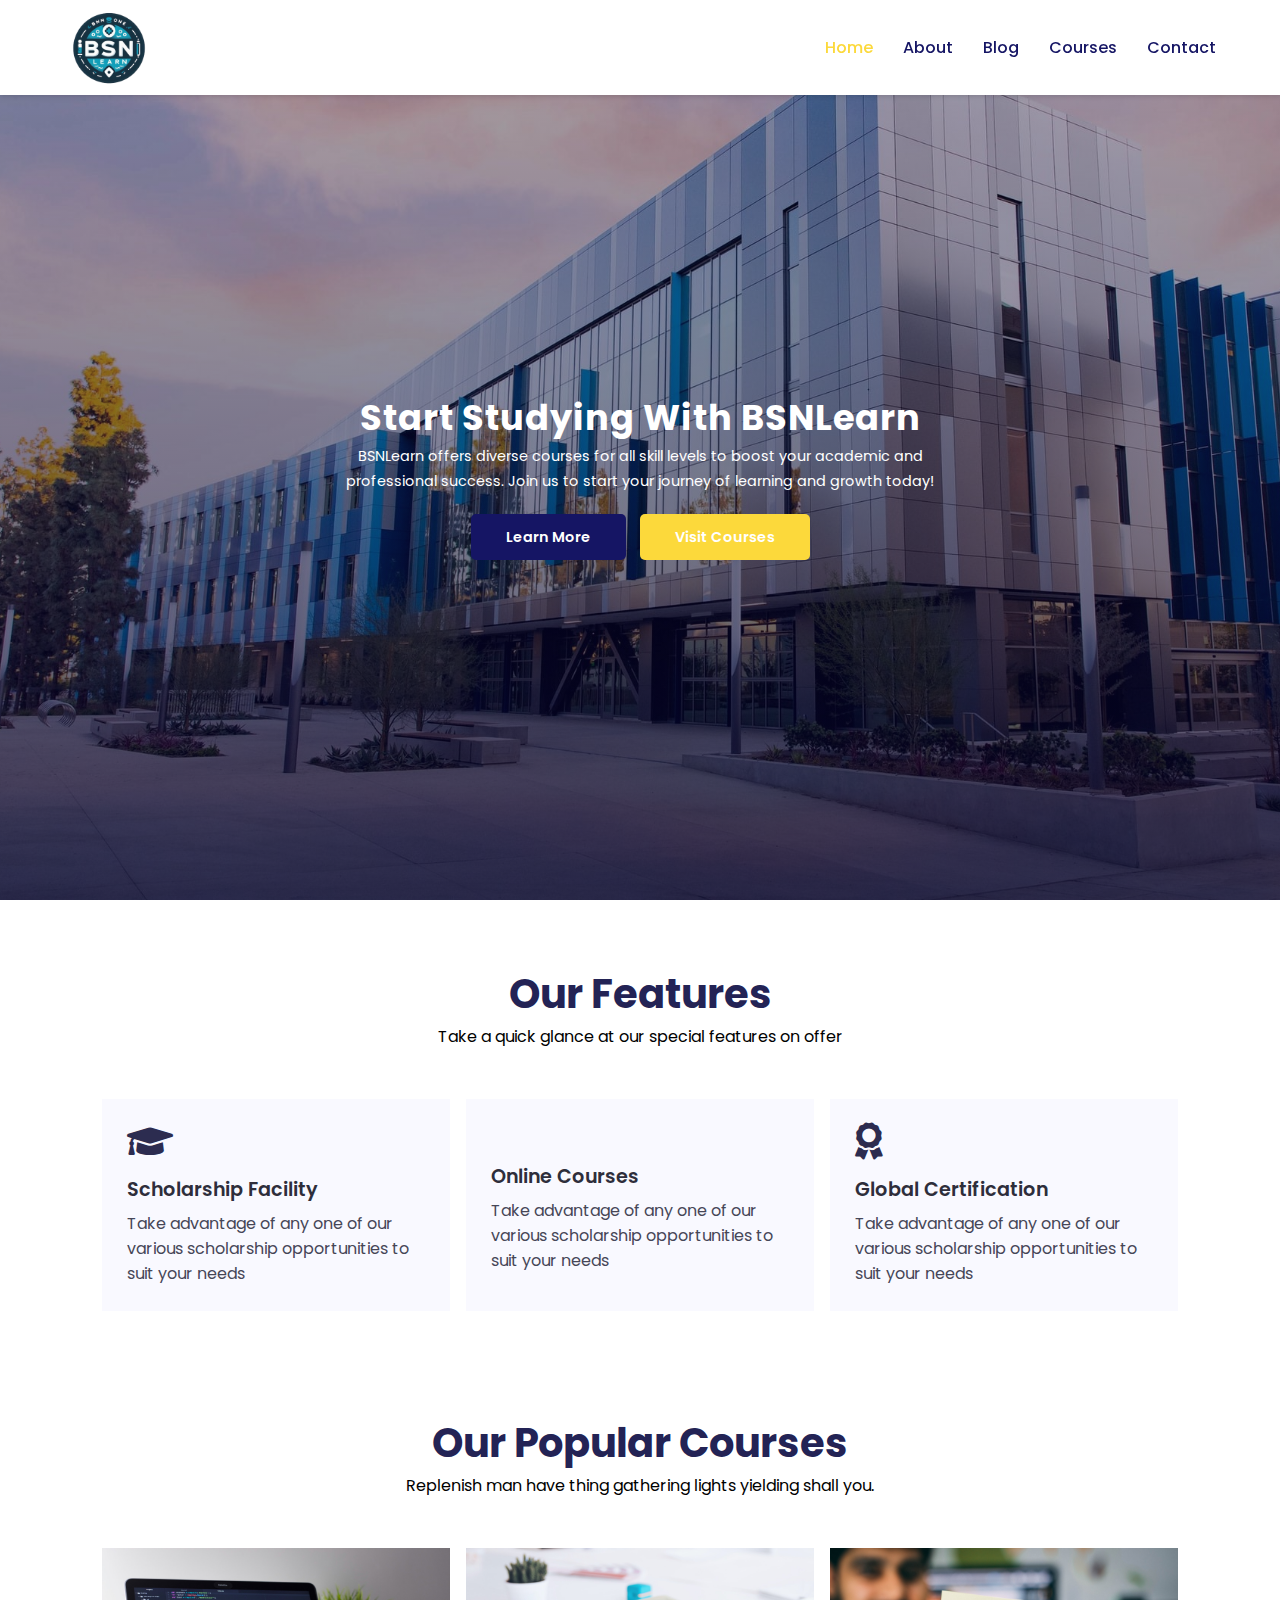
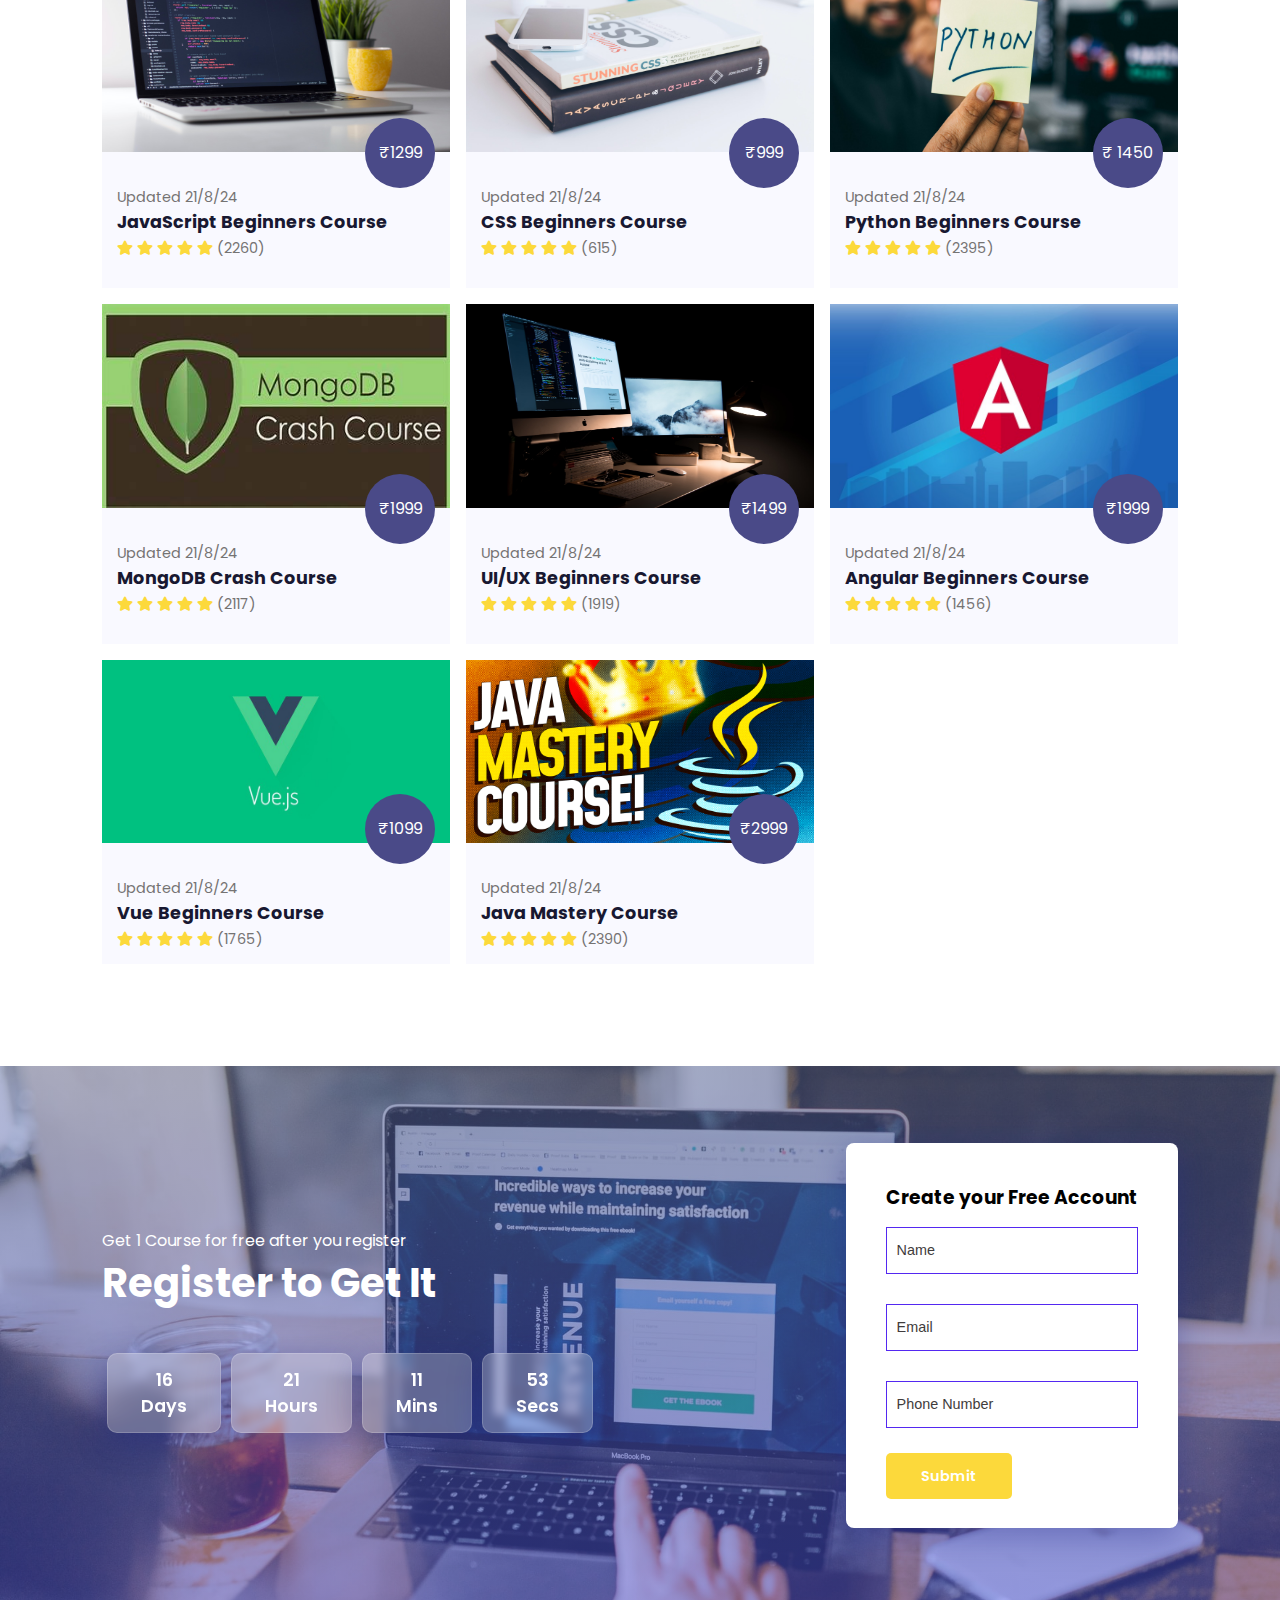
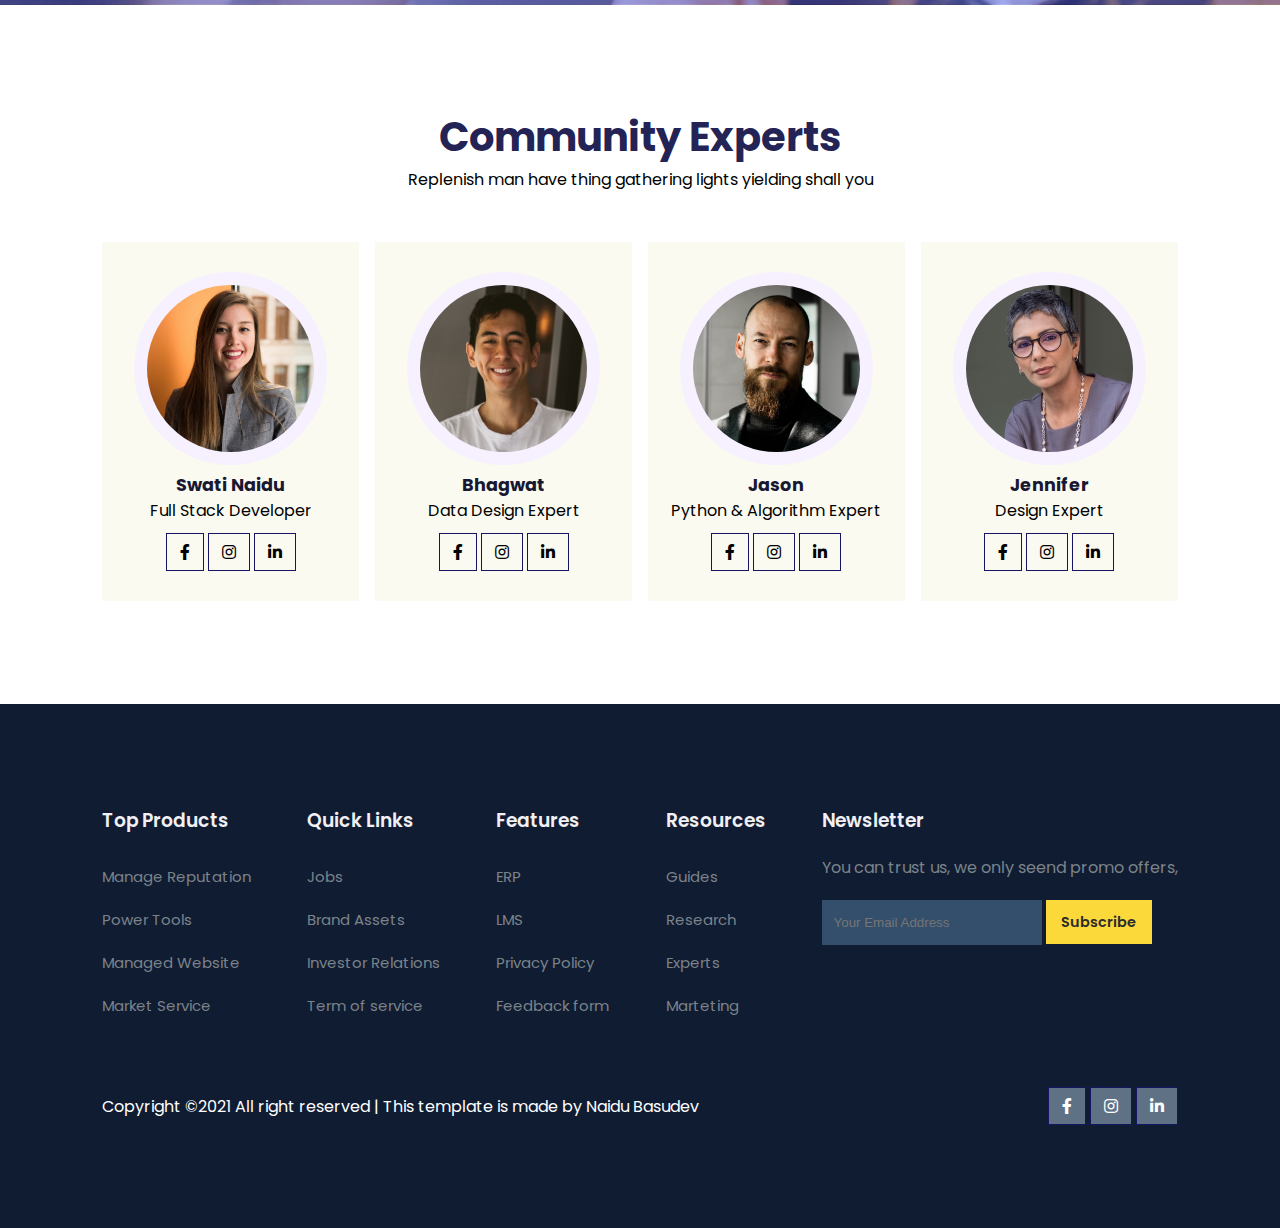
<file: index.html>
<!DOCTYPE html>
<html lang="en">

<head>
    <meta charset="UTF-8">
    <meta http-equiv="X-UA-Compatible" content="IE=edge">
    <meta name="viewport" content="width=device-width, initial-scale=1.0">
    <title>BSNLearn</title>
   <link rel="stylesheet" href="https://pro.fontawesome.com/releases/v5.10.0/css/all.css">
    <link rel="stylesheet" href="style.css">
    <script src="https://code.jquery.com/jquery-3.6.0.min.js"
        integrity="sha256-/xUj+3OJU5yExlq6GSYGSHk7tPXikynS7ogEvDej/m4=" crossorigin="anonymous"></script>
</head>

<body>
    <nav>
        <img src="images/logo.png" alt="">
        <div class="navigation">
            <ul>
                <i class="fas fa-times" id="menu-close"></i>
                <li><a href="#" class="active">Home</a></li>
                <li><a href="about.html">About</a></li>
                <li><a href="blog.html">Blog</a></li>
                <li><a href="course.html">Courses</a></li>
                <li><a href="contact.html">Contact</a></li>
            </ul>
            <img src="images/menu.png" id="menu-btn" alt="">
        </div>
    </nav>

    <section id="home">
        <h2>Start Studying With BSNLearn</h2>
        <p>BSNLearn offers diverse courses for all skill levels to boost your academic and professional success. Join us to start your journey of learning and growth today!
        </p>
        <div class="btn">
            <a class="blue" href="#">Learn More</a>
            <a class="yellow" href="#">Visit Courses</a>
        </div>
    </section>

    <section id="features">
        <h1>Our Features</h1>
        <p>Take a quick glance at our special features on offer</p>
        <div class="fea-base">
            <div class="fea-box">
                <i class="fas fa-graduation-cap"></i>
                <h3>Scholarship Facility</h3>
                <p>Take advantage of any one of our various scholarship opportunities to suit your needs</p>
            </div>
            <div class="fea-box">
                <i class="fas fa-file-certificate"></i>
                <h3>Online Courses</h3>
                <p>Take advantage of any one of our various scholarship opportunities to suit your needs</p>
            </div>
            <div class="fea-box">
                <i class="fas fa-award"></i>
                <h3>Global Certification</h3>
                <p>Take advantage of any one of our various scholarship opportunities to suit your needs</p>
            </div>
        </div>
    </section>

    <section id="course">
        <h1>Our Popular Courses </h1>
        <p>Replenish man have thing gathering lights yielding shall you.</p>
      <div class="course-box">

        <div class="courses">
            <img src="images/c1.jpg" alt="">
            <div class="details">
                <span>Updated 21/8/24</span>
                <h6>JavaScript Beginners Course</h6>
                <div class="star">
                    <i class="fas fa-star"></i>
                    <i class="fas fa-star"></i>
                    <i class="fas fa-star"></i>
                    <i class="fas fa-star"></i>
                    <i class="fas fa-star"></i>
                    <span>(2260)</span>
                </div>
            </div>
            <div class="cost">₹1299</div>
        </div>

        <div class="courses">
            <img src="images/c2.jpg" alt="">
            <div class="details">
                <span>Updated 21/8/24</span>
                <h6>CSS Beginners Course</h6>
                <div class="star">
                    <i class="fas fa-star"></i>
                    <i class="fas fa-star"></i>
                    <i class="fas fa-star"></i>
                    <i class="fas fa-star"></i>
                    <i class="fas fa-star"></i>
                    <span>(615)</span>
                </div>
            </div>
            <div class="cost">₹999</div>
        </div>

        <div class="courses">
            <img src="images/c3.jpg" alt="">
            <div class="details">
                <span>Updated 21/8/24</span>
                <h6>Python Beginners Course</h6>
                <div class="star">
                    <i class="fas fa-star"></i>
                    <i class="fas fa-star"></i>
                    <i class="fas fa-star"></i>
                    <i class="fas fa-star"></i>
                    <i class="fas fa-star"></i>
                    <span>(2395)</span>
                </div>
            </div>
            <div class="cost">₹ 1450</div>
        </div>

        <div class="courses">
            <img src="images/c4.jpeg" alt="">
            <div class="details">
                <span>Updated 21/8/24</span>
                <h6> MongoDB Crash Course</h6>
                <div class="star">
                    <i class="fas fa-star"></i>
                    <i class="fas fa-star"></i>
                    <i class="fas fa-star"></i>
                    <i class="fas fa-star"></i>
                    <i class="fas fa-star"></i>
                    <span>(2117)</span>
                </div>
            </div>
            <div class="cost">₹1999</div>
        </div>

        <div class="courses">
            <img src="images/c5.jpg" alt="">
            <div class="details">
                <span>Updated 21/8/24</span>
                <h6>UI/UX Beginners Course</h6>
                <div class="star">
                    <i class="fas fa-star"></i>
                    <i class="fas fa-star"></i>
                    <i class="fas fa-star"></i>
                    <i class="fas fa-star"></i>
                    <i class="fas fa-star"></i>
                    <span>(1919)</span>
                </div>
            </div>
            <div class="cost">₹1499</div>
        </div>

        <div class="courses">
            <img src="images/c6.jpg" alt="">
            <div class="details">
                <span>Updated 21/8/24</span>
                <h6>Angular Beginners Course</h6>
                <div class="star">
                    <i class="fas fa-star"></i>
                    <i class="fas fa-star"></i>
                    <i class="fas fa-star"></i>
                    <i class="fas fa-star"></i>
                    <i class="fas fa-star"></i>
                    <span>(1456)</span>
                </div>
            </div>
            <div class="cost">₹1999</div>
        </div>

        <div class="courses">
            <img src="images/c7.jpeg" alt="">
            <div class="details">
                <span>Updated 21/8/24</span>
                <h6>Vue Beginners Course</h6>
                <div class="star">
                    <i class="fas fa-star"></i>
                    <i class="fas fa-star"></i>
                    <i class="fas fa-star"></i>
                    <i class="fas fa-star"></i>
                    <i class="fas fa-star"></i>
                    <span>(1765)</span>
                </div>
            </div>
            <div class="cost">₹1099</div>
        </div>

        <div class="courses">
            <img src="images/c8.png" alt="">
            <div class="details">
                <span>Updated 21/8/24</span>
                <h6>Java Mastery Course</h6>
                <div class="star">
                    <i class="fas fa-star"></i>
                    <i class="fas fa-star"></i>
                    <i class="fas fa-star"></i>
                    <i class="fas fa-star"></i>
                    <i class="fas fa-star"></i>
                    <span>(2390)</span>
                </div>
            </div>
            <div class="cost">₹2999</div>
        </div>

        
       
      </div>
     </section>

    <section id="registration">
        <div class="reminder">
            <p>Get 1 Course for free after you register</p>
            <h1>Register to Get It</h1>
            <div class="time">
                <div class="date">
                    16 <br> Days
                </div>
                <div class="date">
                    21 <br> Hours
                </div>
                <div class="date">
                    11 <br> Mins
                </div>
                <div class="date">
                    53 <br> Secs
                </div>
            </div>
        </div>
        <div class="form">
            <h3>Create your Free Account</h3>
            <input type="text" name="" placeholder="Name" id="">
            <input type="text" name="" placeholder="Email" id="">
            <input type="text" name="" placeholder="Phone Number" id="">
            <div class="btn">
                <a class="yellow" href="#">Submit</a>
            </div>
        </div>
    </section>

    <section id="experts">
        <h1>Community Experts</h1>
        <p>Replenish man have thing gathering lights yielding shall you</p>

        <div class="expert-box">

            <div class="profile">
                <img src="images/pro1.webp" alt="">
                <h6>Swati Naidu</h6>
                <p>Full Stack Developer</p>
                <div class="pro-links">
                    <i class="fab fa-facebook-f"></i>
                    <i class="fab fa-instagram"></i>
                    <i class="fab fa-linkedin-in"></i>
                    
                </div>
            </div>

            <div class="profile">
                <img src="images/pro2.webp" alt="">
                <h6>Bhagwat</h6>
                <p>Data Design Expert</p>
                <div class="pro-links">
                    <i class="fab fa-facebook-f"></i>
                    <i class="fab fa-instagram"></i>
                    <i class="fab fa-linkedin-in"></i>
                    
                </div>
            </div>

            <div class="profile">
                <img src="images/pro3.webp" alt="">
                <h6>Jason</h6>
                <p>Python & Algorithm Expert</p>
                <div class="pro-links">
                    <i class="fab fa-facebook-f"></i>
                    <i class="fab fa-instagram"></i>
                    <i class="fab fa-linkedin-in"></i>
                    
                </div>
            </div>

            <div class="profile">
                <img src="images/pro4.webp" alt="">
                <h6>Jennifer</h6>
                <p>Design Expert</p>
                <div class="pro-links">
                    <i class="fab fa-facebook-f"></i>
                    <i class="fab fa-instagram"></i>
                    <i class="fab fa-linkedin-in"></i>
                    
                </div>
            </div>
        </div>
        
     </section>
     

     <footer>
        <div class="footer-col">
            <h3>Top Products</h3>
            <ul>
                <li>Manage Reputation</li>
                <li>Power Tools</li>
                <li>Managed Website</li>
                <li>Market Service</li>
            </ul>
        </div>
          
            <div class="footer-col">
                <h3>Quick Links</h3>
                <ul>
                    <li>Jobs</li>
                    <li>Brand Assets</li>
                    <li>Investor Relations</li>
                    <li>Term of service</li>
                </ul>
              
            </div>
            <div class="footer-col">
                <h3>Features</h3>
                <ul>
                    <li>ERP</li>
                    <li>LMS</li>
                    <li>Privacy Policy</li>
                    <li>Feedback form</li>
                </ul>
              
            </div>
            <div class="footer-col">
                <h3>Resources</h3>
                <ul>
                    <li>Guides</li>
                    <li>Research</li>
                    <li>Experts</li>
                    <li>Marteting</li>
                </ul>
              
            </div>
    
    
            <div class="footer-col">
                <h3>Newsletter</h3>
                <p>You can trust us, we only seend promo offers,</p>
                <div class="subscribe">
                    <input type="text" placeholder="Your Email Address">
                    <a href="#" class="yellow">Subscribe</a>
                </div>
            </div>
       
    
            <div class="copyright">
                <p>Copyright ©2021 All right reserved | This template is made by Naidu Basudev</p>
           <div class="pro-links">
            <i class="fab fa-facebook-f"></i>
            <i class="fab fa-instagram"></i>
            <i class="fab fa-linkedin-in"></i>
           </div>
            </div>
    </footer>
    

    <script>
        $('#menu-btn').click(() => {
            $('nav .navigation ul').addClass('active');
        });
        $('#menu-close').click(() => {
            $('nav .navigation ul').removeClass('active');
        });
    </script>

</body>

</html>
</file>
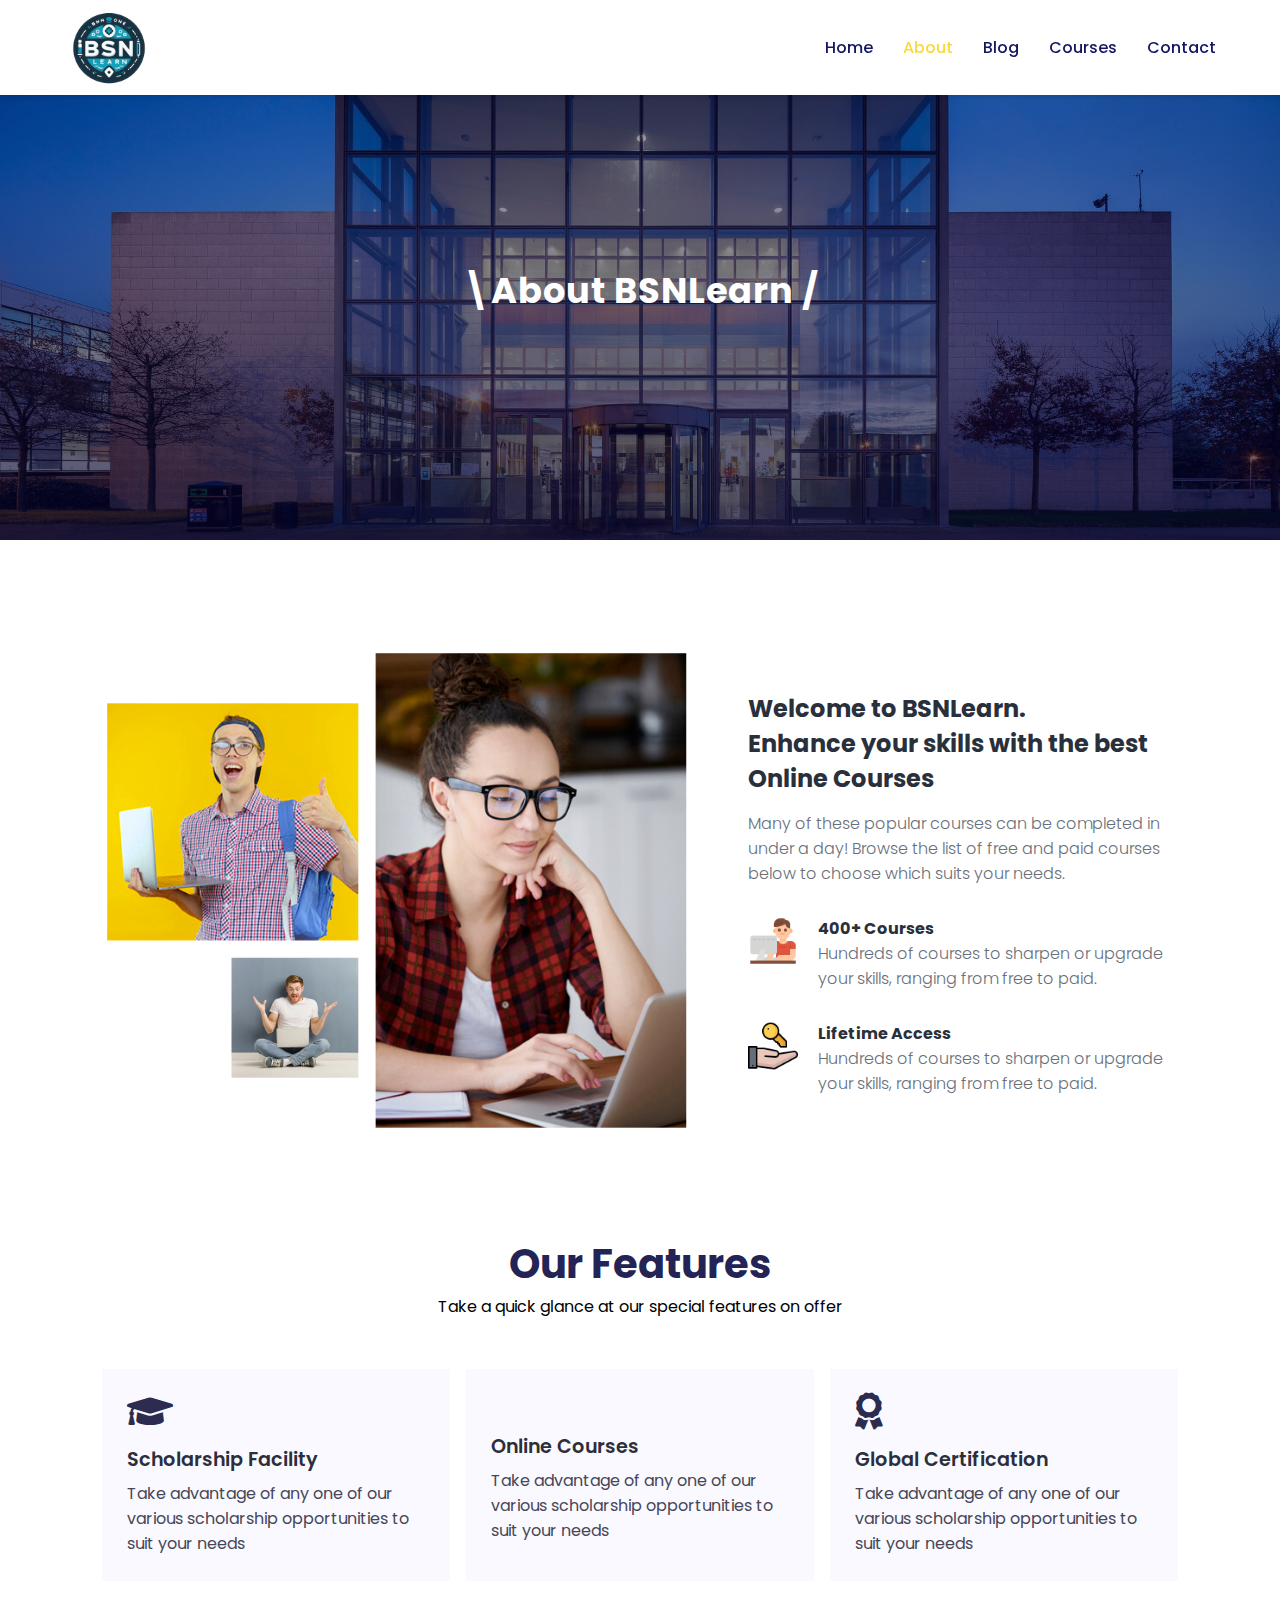
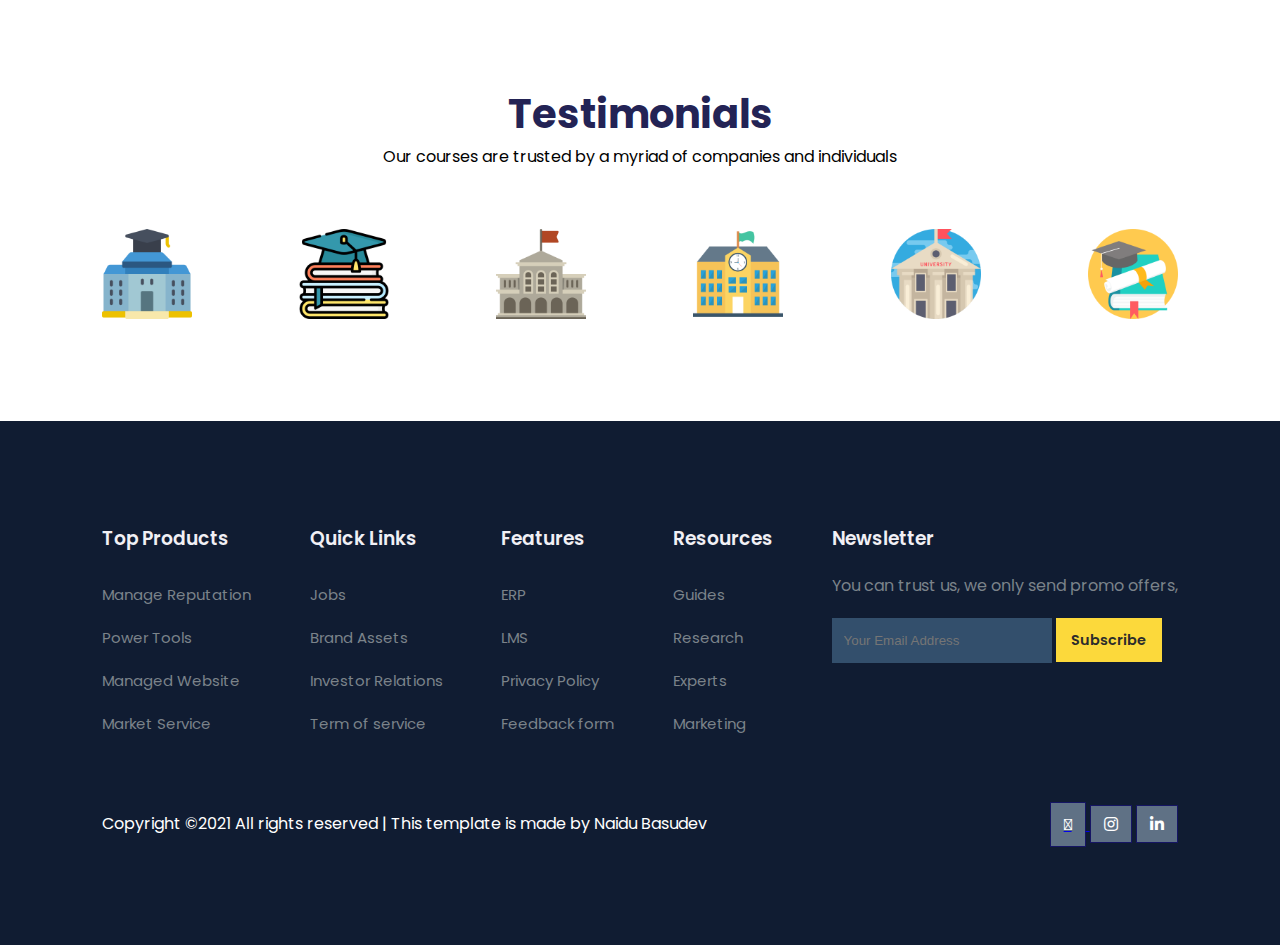
<file: about.html>
<!DOCTYPE html>
<html lang="en">

<head>
    <meta charset="UTF-8">
    <meta http-equiv="X-UA-Compatible" content="IE=edge">
    <meta name="viewport" content="width=device-width, initial-scale=1.0">
    <title>BSNLearn</title>
    <link rel="stylesheet" href="https://pro.fontawesome.com/releases/v5.10.0/css/all.css">
    <link rel="stylesheet" href="style.css">
    <script src="https://code.jquery.com/jquery-3.6.0.min.js"
        integrity="sha256-/xUj+3OJU5yExlq6GSYGSHk7tPXikynS7ogEvDej/m4=" crossorigin="anonymous"></script>
</head>

<body>
    <nav>
        <img src="images/logo.png" alt="">
        <div class="navigation">
            <ul>
                <i class="fas fa-times" id="menu-close"></i>
                <li><a href="index.html">Home</a></li>
                <li><a href="about.html" class="active">About</a></li>
                <li><a href="blog.html">Blog</a></li>
                <li><a href="course.html">Courses</a></li>
                <li><a href="contact.html">Contact</a></li>
            </ul>
            <img src="images/menu.png" id="menu-btn" alt="">
        </div>
    </nav>

    <section id="about-home">
        <h2>\About BSNLearn /</h2>
    </section>

    <section id="about-container">
        <div class="about-img">
            <img src="images/a.png" alt="">
        </div>

        <div class="about-text">
            <h2>Welcome to BSNLearn. <br> Enhance your skills with the best Online Courses</h2>
            <p>Many of these popular courses can be completed in under a day! Browse the list of free and paid courses
                below to choose which suits your needs.</p>
            <div class="about-fe">
                <img src="images/fe1.png" alt="">
                <div class="fe-text">
                    <h5>400+ Courses</h5>
                    <p>Hundreds of courses to sharpen or upgrade your skills, ranging from free to paid.</p>
                </div>
            </div>
            <div class="about-fe">
                <img src="images/fe2.png" alt="">
                <div class="fe-text">
                    <h5>Lifetime Access</h5>
                    <p>Hundreds of courses to sharpen or upgrade your skills, ranging from free to paid.</p>
                </div>
            </div>
        </div>
    </section>

    <section id="features">
        <h1>Our Features</h1>
        <p>Take a quick glance at our special features on offer</p>
        <div class="fea-base">
            <div class="fea-box">
                <i class="fas fa-graduation-cap"></i>
                <h3>Scholarship Facility</h3>
                <p>Take advantage of any one of our various scholarship opportunities to suit your needs</p>
            </div>
            <div class="fea-box">
                <i class="fas fa-file-certificate"></i>
                <h3>Online Courses</h3>
                <p>Take advantage of any one of our various scholarship opportunities to suit your needs</p>
            </div>
            <div class="fea-box">
                <i class="fas fa-award"></i>
                <h3>Global Certification</h3>
                <p>Take advantage of any one of our various scholarship opportunities to suit your needs</p>
            </div>
        </div>
    </section>

    <section id="trust">
        <h1>Testimonials</h1>
        <p>Our courses are trusted by a myriad of companies and individuals</p>
        <div class="trust-img">
            <img src="images/trust (1).png" alt="">
            <img src="images/trust (2).png" alt="">
            <img src="images/trust (3).png" alt="">
            <img src="images/trust (4).png" alt="">
            <img src="images/trust (5).png" alt="">
            <img src="images/trust (6).png" alt="">
        </div>
    </section>

    <footer>
        <div class="footer-col">
            <h3>Top Products</h3>
            <ul>
                <li>Manage Reputation</li>
                <li>Power Tools</li>
                <li>Managed Website</li>
                <li>Market Service</li>
            </ul>
        </div>
          
            <div class="footer-col">
                <h3>Quick Links</h3>
                <ul>
                    <li>Jobs</li>
                    <li>Brand Assets</li>
                    <li>Investor Relations</li>
                    <li>Term of service</li>
                </ul>
            </div>
            <div class="footer-col">
                <h3>Features</h3>
                <ul>
                    <li>ERP</li>
                    <li>LMS</li>
                    <li>Privacy Policy</li>
                    <li>Feedback form</li>
                </ul>
            </div>
            <div class="footer-col">
                <h3>Resources</h3>
                <ul>
                    <li>Guides</li>
                    <li>Research</li>
                    <li>Experts</li>
                    <li>Marketing</li>
                </ul>
            </div>
    
            <div class="footer-col">
                <h3>Newsletter</h3>
                <p>You can trust us, we only send promo offers,</p>
                <div class="subscribe">
                    <input type="text" placeholder="Your Email Address">
                    <a href="#" class="yellow">Subscribe</a>
                </div>
            </div>
    
          <div class="copyright">
    <p>Copyright ©2021 All rights reserved | This template is made by Naidu Basudev</p>
    <div class="pro-links">
        <a href="https://github.com/BasudevNaidu" target="_blank">
            <i class="fa-brands fa-github"></i>
        </a>
        <i class="fab fa-instagram"></i>
        <a href="https://www.linkedin.com/in/naidu-basudev-96b7a6289/" target="_blank">
            <i class="fab fa-linkedin-in"></i>
        </a>
    </div>
</div>

    </footer>
    
    <script>
        $('#menu-btn').click(() => {
            $('nav .navigation ul').addClass('active');
        });
        $('#menu-close').click(() => {
            $('nav .navigation ul').removeClass('active');
        });
    </script>

</body>

</html>
</file>
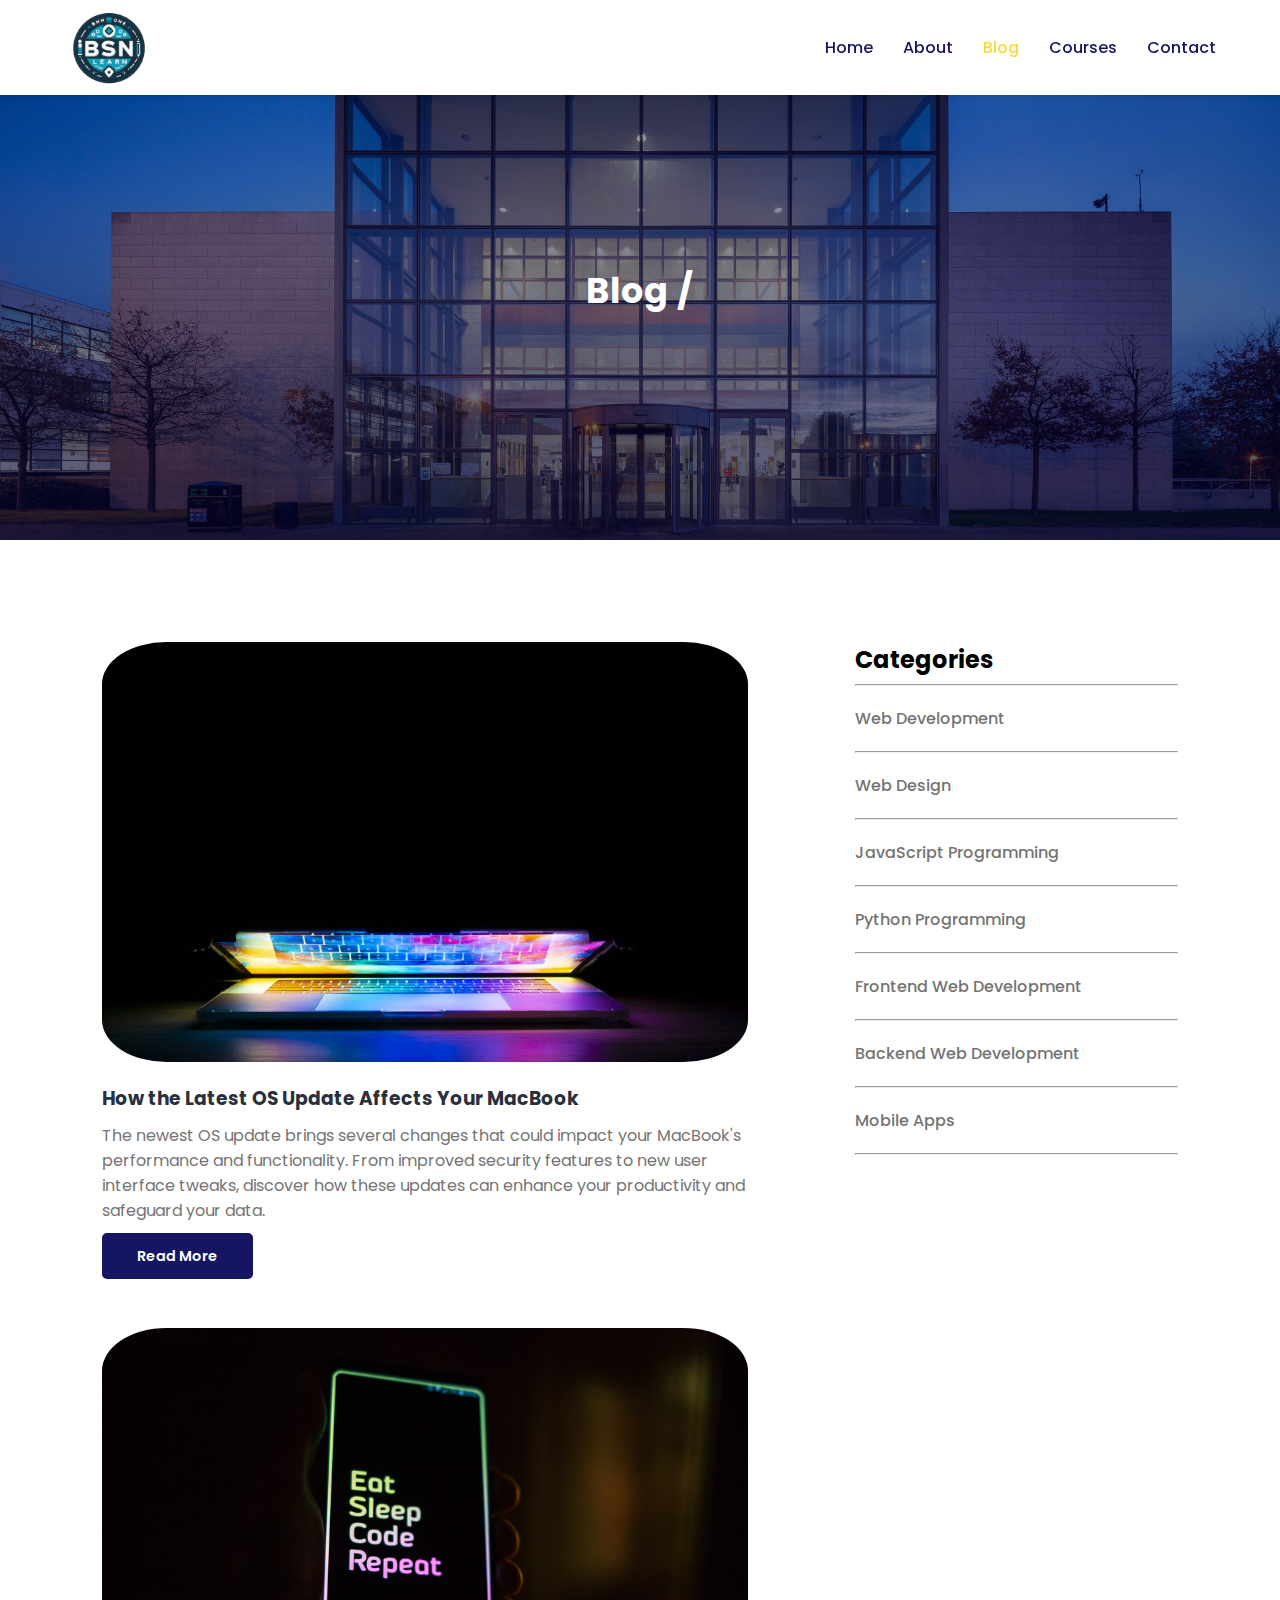
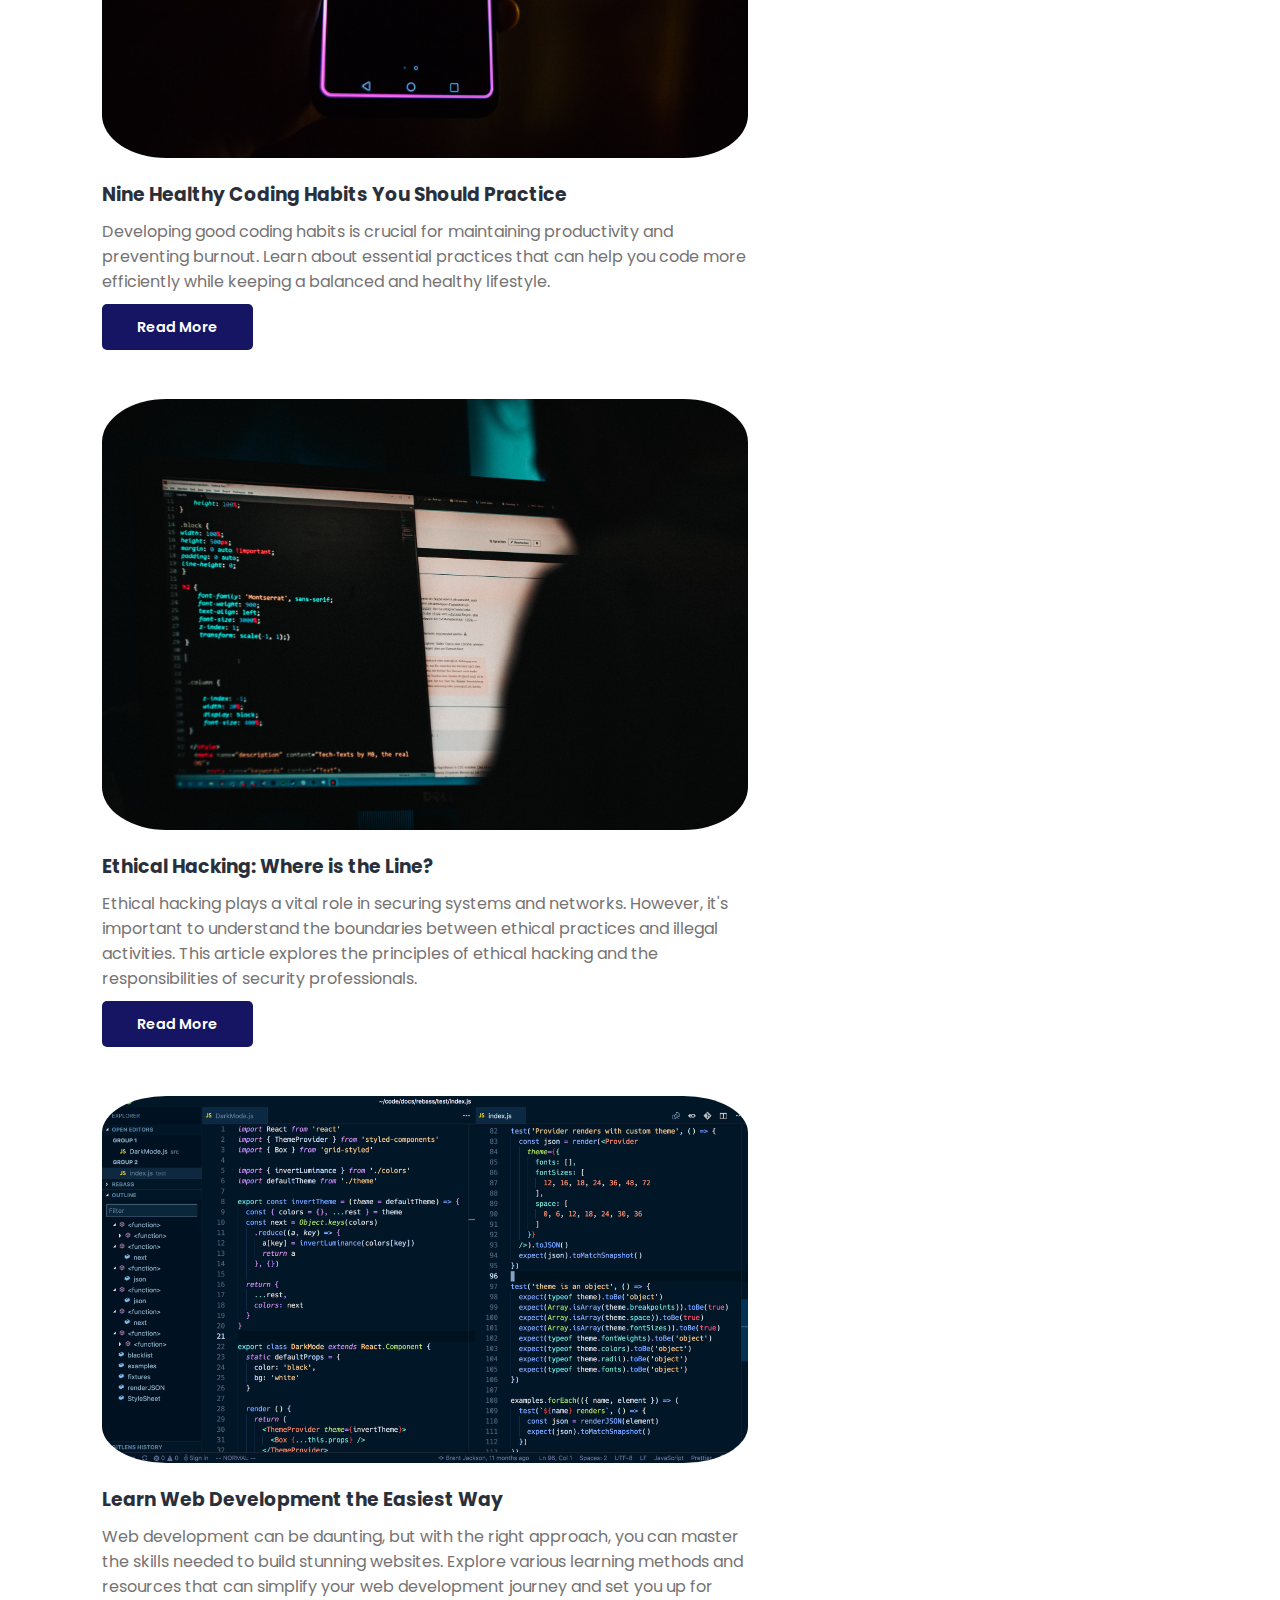
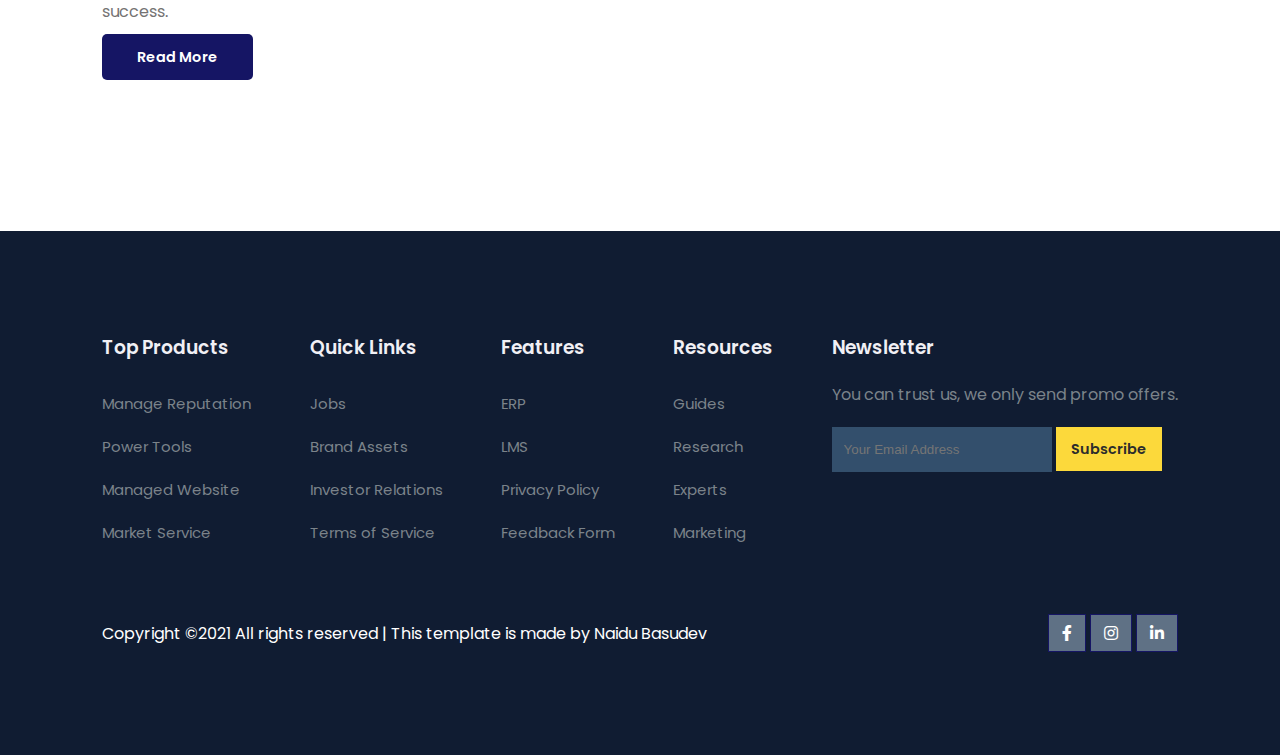
<file: blog.html>
<!DOCTYPE html>
<html lang="en">

<head>
    <meta charset="UTF-8">
    <meta http-equiv="X-UA-Compatible" content="IE=edge">
    <meta name="viewport" content="width=device-width, initial-scale=1.0">
    <title>BSNLearn</title>
    <link rel="stylesheet" href="https://pro.fontawesome.com/releases/v5.10.0/css/all.css">
    <link rel="stylesheet" href="style.css">
    <script src="https://code.jquery.com/jquery-3.6.0.min.js"
        integrity="sha256-/xUj+3OJU5yExlq6GSYGSHk7tPXikynS7ogEvDej/m4=" crossorigin="anonymous"></script>
</head>

<body>
    <nav>
        <img src="images/logo.png" alt="">
        <div class="navigation">
            <ul>
                <i class="fas fa-times" id="menu-close"></i>
                <li><a href="index.html">Home</a></li>
                <li><a href="about.html">About</a></li>
                <li><a href="blog.html" class="active">Blog</a></li>
                <li><a href="course.html">Courses</a></li>
                <li><a href="contact.html">Contact</a></li>
            </ul>
            <img src="images/menu.png" id="menu-btn" alt="">
        </div>
    </nav>

    <section id="about-home">
        <h2>Blog /</h2>
    </section>

    <section id="blog-container">

        <div class="blogs">
            <div class="post">
                <img src="images/b3.jpg" alt="">
                <h3>How the Latest OS Update Affects Your MacBook</h3>
                <p>The newest OS update brings several changes that could impact your MacBook's performance and functionality. From improved security features to new user interface tweaks, discover how these updates can enhance your productivity and safeguard your data.</p>
                <a href="post.html">Read More</a>
            </div>
            <div class="post">
                <img src="images/b2.jpg" alt="">
                <h3>Nine Healthy Coding Habits You Should Practice</h3>
                <p>Developing good coding habits is crucial for maintaining productivity and preventing burnout. Learn about essential practices that can help you code more efficiently while keeping a balanced and healthy lifestyle.</p>
                <a href="post.html">Read More</a>
            </div>
            <div class="post">
                <img src="images/b1.jpg" alt="">
                <h3>Ethical Hacking: Where is the Line?</h3>
                <p>Ethical hacking plays a vital role in securing systems and networks. However, it's important to understand the boundaries between ethical practices and illegal activities. This article explores the principles of ethical hacking and the responsibilities of security professionals.</p>
                <a href="post.html">Read More</a>
            </div>
            <div class="post">
                <img src="images/b4.png" alt="">
                <h3>Learn Web Development the Easiest Way</h3>
                <p>Web development can be daunting, but with the right approach, you can master the skills needed to build stunning websites. Explore various learning methods and resources that can simplify your web development journey and set you up for success.</p>
                <a href="post.html">Read More</a>
            </div>
        </div>

        <div class="cate">
            <h2>Categories</h2>
            <hr>
            <a href="#">Web Development</a>
            <hr>
            <a href="#">Web Design</a>
            <hr>
            <a href="#">JavaScript Programming</a>
            <hr>
            <a href="#">Python Programming</a>
            <hr>
            <a href="#">Frontend Web Development</a>
            <hr>
            <a href="#">Backend Web Development</a>
            <hr>
            <a href="#">Mobile Apps</a>
            <hr>
        </div>

    </section>

    <footer>
        <div class="footer-col">
            <h3>Top Products</h3>
            <ul>
                <li>Manage Reputation</li>
                <li>Power Tools</li>
                <li>Managed Website</li>
                <li>Market Service</li>
            </ul>
        </div>
          
        <div class="footer-col">
            <h3>Quick Links</h3>
            <ul>
                <li>Jobs</li>
                <li>Brand Assets</li>
                <li>Investor Relations</li>
                <li>Terms of Service</li>
            </ul>
        </div>
        <div class="footer-col">
            <h3>Features</h3>
            <ul>
                <li>ERP</li>
                <li>LMS</li>
                <li>Privacy Policy</li>
                <li>Feedback Form</li>
            </ul>
        </div>
        <div class="footer-col">
            <h3>Resources</h3>
            <ul>
                <li>Guides</li>
                <li>Research</li>
                <li>Experts</li>
                <li>Marketing</li>
            </ul>
        </div>
    
        <div class="footer-col">
            <h3>Newsletter</h3>
            <p>You can trust us, we only send promo offers.</p>
            <div class="subscribe">
                <input type="text" placeholder="Your Email Address">
                <a href="#" class="yellow">Subscribe</a>
            </div>
        </div>
    
        <div class="copyright">
            <p>Copyright ©2021 All rights reserved | This template is made by Naidu Basudev</p>
            <div class="pro-links">
                <i class="fab fa-facebook-f"></i>
                <i class="fab fa-instagram"></i>
                <i class="fab fa-linkedin-in"></i>
            </div>
        </div>
    </footer>
    <script>
        $('#menu-btn').click(() => {
            $('nav .navigation ul').addClass('active');
        });
        $('#menu-close').click(() => {
            $('nav .navigation ul').removeClass('active');
        });
    </script>

</body>

</html>
</file>
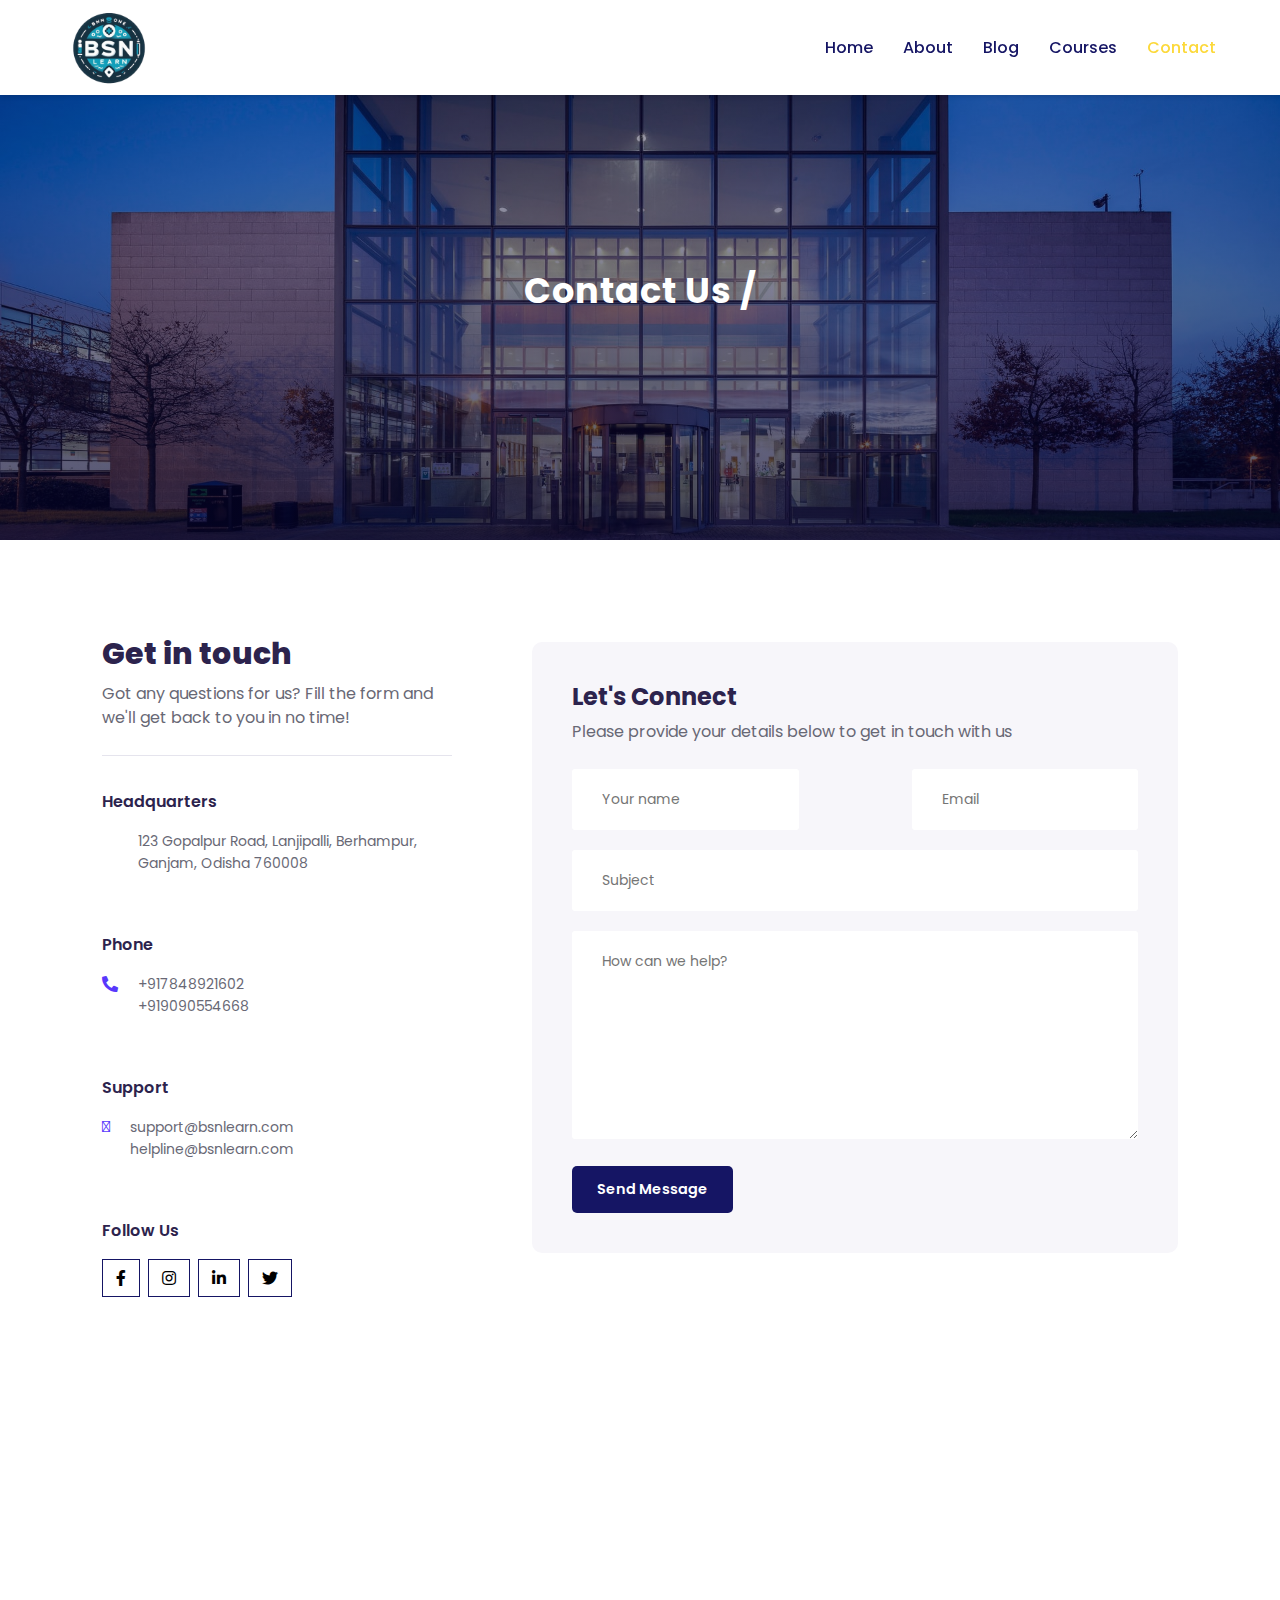
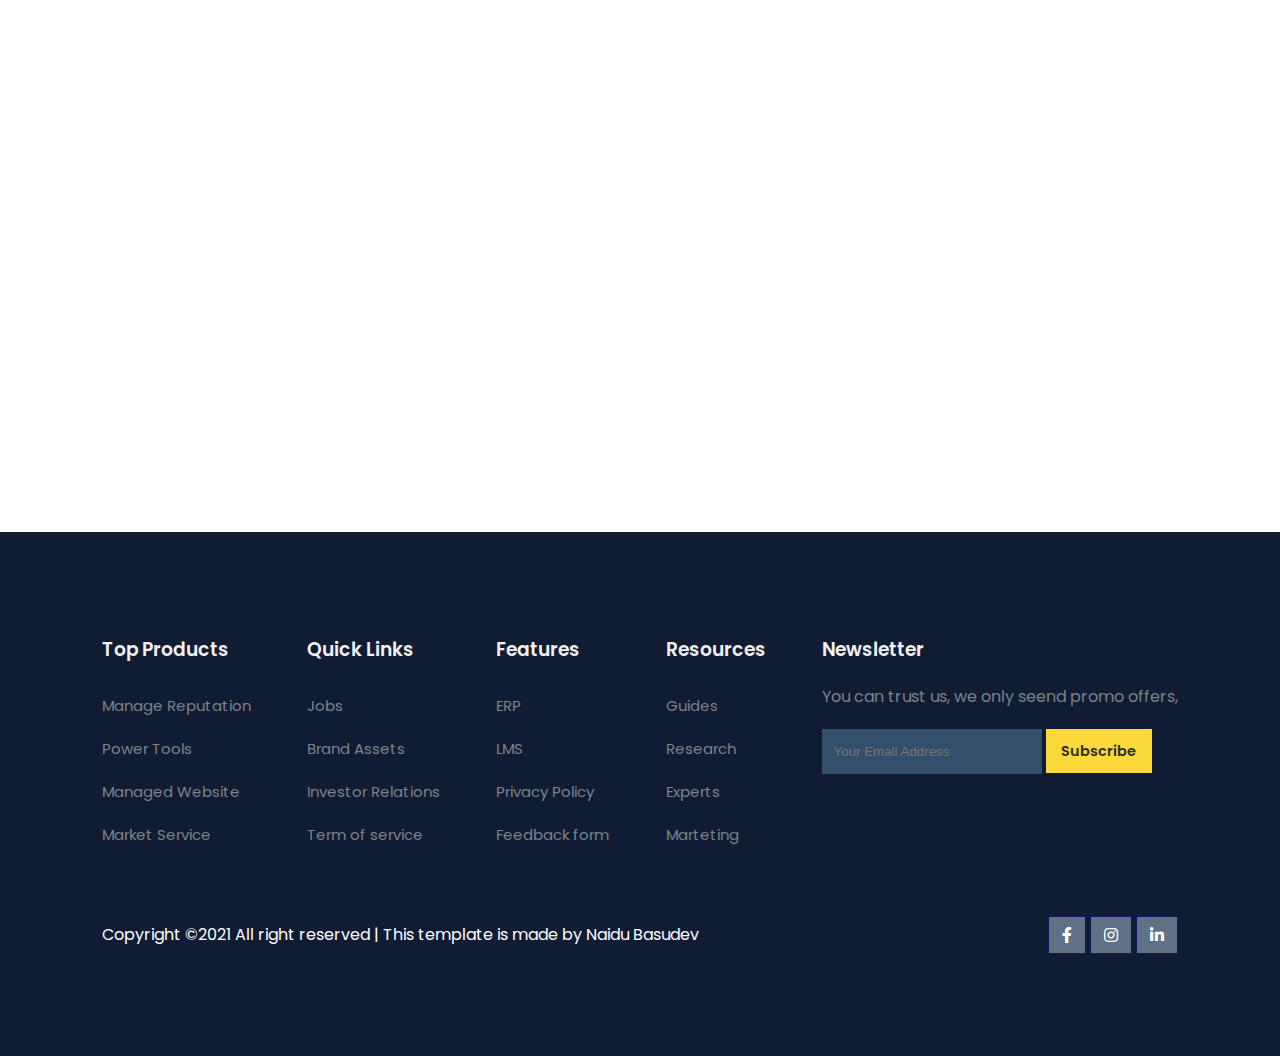
<file: contact.html>
<!DOCTYPE html>
<html lang="en">

<head>
    <meta charset="UTF-8">
    <meta http-equiv="X-UA-Compatible" content="IE=edge">
    <meta name="viewport" content="width=device-width, initial-scale=1.0">
    <title>Contact BSNLearn</title>
    <link rel="stylesheet" href="https://pro.fontawesome.com/releases/v5.10.0/css/all.css">
    <link rel="stylesheet" href="style.css">
    <script src="https://code.jquery.com/jquery-3.6.0.min.js"
        integrity="sha256-/xUj+3OJU5yExlq6GSYGSHk7tPXikynS7ogEvDej/m4=" crossorigin="anonymous"></script>
</head>

<body>
    <nav>
        <img src="images/logo.png" alt="">
        <div class="navigation">
            <ul>
                <i class="fas fa-times" id="menu-close"></i>
                <li><a href="index.html">Home</a></li>
                <li><a href="about.html">About</a></li>
                <li><a href="blog.html">Blog</a></li>
                <li><a href="course.html">Courses</a></li>
                <li><a href="contact.html" class="active">Contact</a></li>
            </ul>
            <img src="images/menu.png" id="menu-btn" alt="">
        </div>
    </nav>

    <section id="about-home">
        <h2>Contact Us /</h2>
    </section>

    <section id="contact">
        <div class="getin">
            <h2>Get in touch</h2>
            <p>Got any questions for us? Fill the form and we'll get back to you in no time!</p>
            <div class="getin-details">
                <h3>Headquarters</h3>
                <div>
                    <i class="far fa-home get"></i>
                    <p>123 Gopalpur Road, Lanjipalli, Berhampur, Ganjam, Odisha 760008</p>
                </div>
                <h3>Phone</h3>
                <div>
                    <i class="fas fa-phone-alt get"></i>
                    <p>+917848921602 <br> +919090554668</p>
                </div>
                <h3>Support</h3>
                <div>
                    <i class="fal fa-envelope-open-text get"></i>
                    <p>support@bsnlearn.com <br> helpline@bsnlearn.com</p>
                </div>
                <h3>Follow Us</h3>
                <div class="pro-links">
                    <i class="fab fa-facebook-f"></i>
                    <i class="fab fa-instagram"></i>
                    <i class="fab fa-linkedin-in"></i>
                    <i class="fab fa-twitter"></i>
                </div>
            </div>
        </div>
        <div class="form">
            <h4>Let's Connect</h4>
            <p>Please provide your details below to get in touch with us</p>
            <div class="form-row">
                <input type="text" placeholder="Your name">
                <input type="text" placeholder="Email">
            </div>
            <div class="form-col">
                <input type="text" placeholder="Subject">
            </div>
            <div class="form-col">
                <textarea name="" id="" cols="30" rows="8" placeholder="How can we help?"></textarea>
            </div>
            <div class="form-col">
                <button>Send Message</button>
            </div>
        </div>
    </section>

    <section id="map">
        <iframe src="https://www.google.com/maps/embed?pb=!1m18!1m12!1m3!1d3765.6836041395
        363!2d84.80489757444991!3d19.29612064502682!2m3!1f0!2f0!3f0!3m2!1i1024!2i768!4f13.1!3m3!1m2!1s0x
        3a3d5a846f2208a1%3A0x7b30c07015bfb2aa!2sLanjipalli%20Rd%2C%20Lanjipalli%2C%20Brahmapur%2C%20Odisha
        !5e0!3m2!1sen!2sin!4v1726477969454!5m2!1sen!2sin" width="600" height="450" style="border:0;" allowfullscreen="" 
        loading="lazy" referrerpolicy="no-referrer-when-downgrade"></iframe>
    </section>

    <footer>
        <div class="footer-col">
            <h3>Top Products</h3>
            <ul>
                <li>Manage Reputation</li>
                <li>Power Tools</li>
                <li>Managed Website</li>
                <li>Market Service</li>
            </ul>
        </div>
          
            <div class="footer-col">
                <h3>Quick Links</h3>
                <ul>
                    <li>Jobs</li>
                    <li>Brand Assets</li>
                    <li>Investor Relations</li>
                    <li>Term of service</li>
                </ul>
              
            </div>
            <div class="footer-col">
                <h3>Features</h3>
                <ul>
                    <li>ERP</li>
                    <li>LMS</li>
                    <li>Privacy Policy</li>
                    <li>Feedback form</li>
                </ul>
              
            </div>
            <div class="footer-col">
                <h3>Resources</h3>
                <ul>
                    <li>Guides</li>
                    <li>Research</li>
                    <li>Experts</li>
                    <li>Marteting</li>
                </ul>
              
            </div>
    
    
            <div class="footer-col">
                <h3>Newsletter</h3>
                <p>You can trust us, we only seend promo offers,</p>
                <div class="subscribe">
                    <input type="text" placeholder="Your Email Address">
                    <a href="#" class="yellow">Subscribe</a>
                </div>
            </div>
       
    
            <div class="copyright">
                <p>Copyright ©2021 All right reserved | This template is made by Naidu Basudev</p>
           <div class="pro-links">
            <i class="fab fa-facebook-f"></i>
            <i class="fab fa-instagram"></i>
            <i class="fab fa-linkedin-in"></i>
           </div>
            </div>
    </footer>
    

    <script>
        $('#menu-btn').click(() => {
            $('nav .navigation ul').addClass('active');
        });
        $('#menu-close').click(() => {
            $('nav .navigation ul').removeClass('active');
        });
    </script>

</body>

</html>
</file>
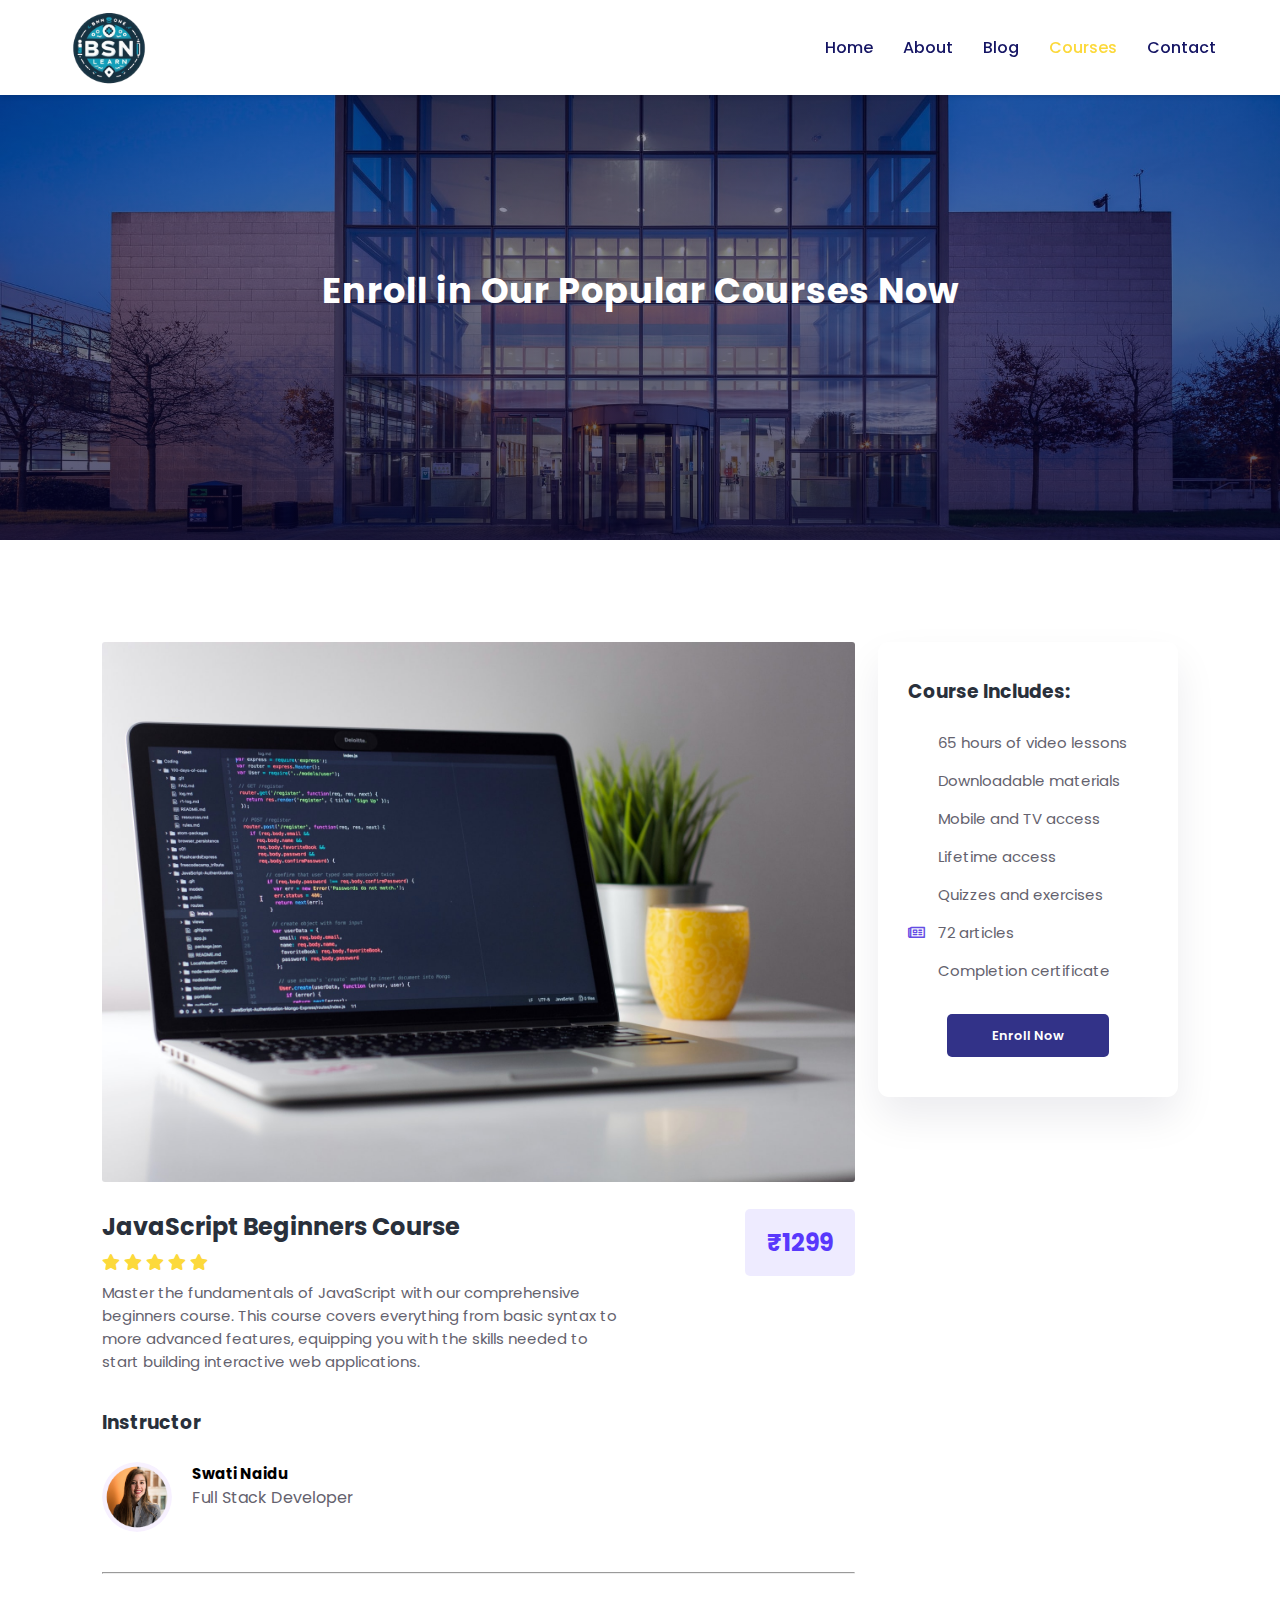
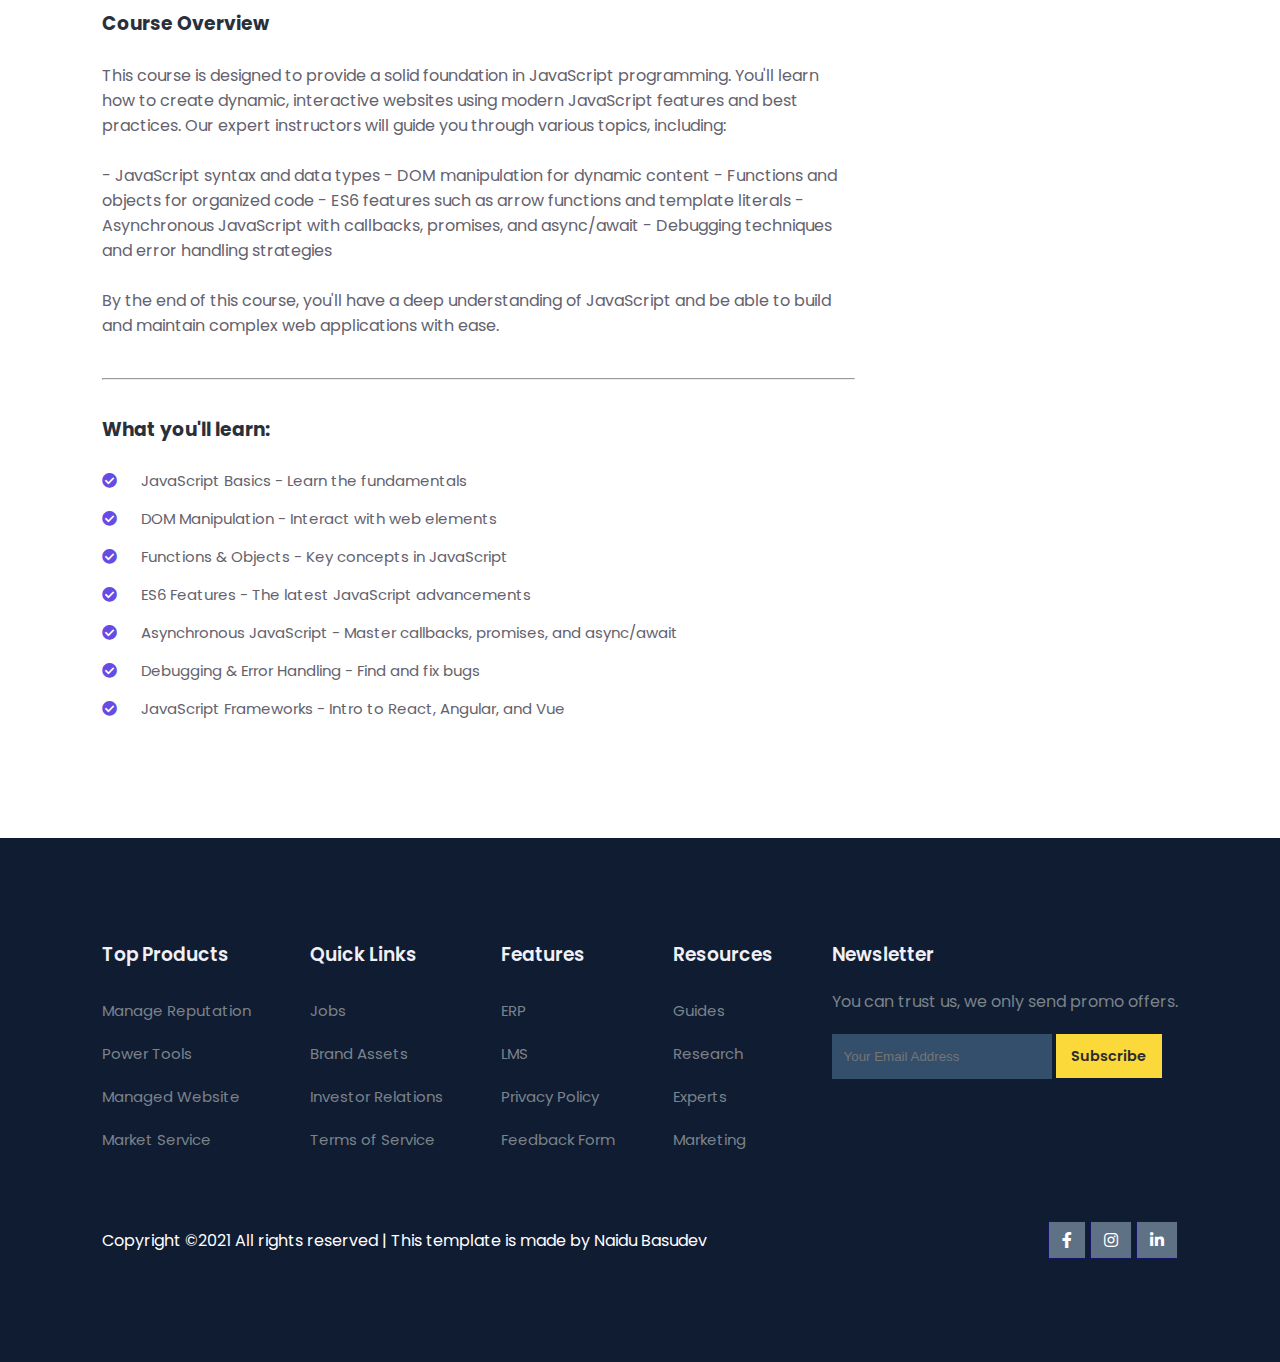
<file: course-inner.html>
<!DOCTYPE html>
<html lang="en">

<head>
    <meta charset="UTF-8">
    <meta http-equiv="X-UA-Compatible" content="IE=edge">
    <meta name="viewport" content="width=device-width, initial-scale=1.0">
    <title>BSNLearn</title>
    <link rel="stylesheet" href="https://pro.fontawesome.com/releases/v5.10.0/css/all.css">
    <link rel="stylesheet" href="style.css">
    <script src="https://code.jquery.com/jquery-3.6.0.min.js"
        integrity="sha256-/xUj+3OJU5yExlq6GSYGSHk7tPXikynS7ogEvDej/m4=" crossorigin="anonymous"></script>
</head>

<body>
    <nav>
        <img src="images/logo.png" alt="">
        <div class="navigation">
            <ul>
                <i class="fas fa-times" id="menu-close"></i>
                <li><a href="index.html">Home</a></li>
                <li><a href="about.html">About</a></li>
                <li><a href="blog.html">Blog</a></li>
                <li><a href="course.html" class="active">Courses</a></li>
                <li><a href="contact.html">Contact</a></li>
            </ul>
            <img src="images/menu.png" id="menu-btn" alt="">
        </div>
    </nav>

    <section id="about-home">
        <h2>Enroll in Our Popular Courses Now</h2>
    </section>

    <section id="course-inner">
        <div class="overview">
            <img src="images/c1.jpg" class="course-img" alt="JavaScript Course">
            <div class="course-head">
                <div class="c-name">
                    <h2>JavaScript Beginners Course</h2>
                    <div class="star">
                        <i class="fas fa-star"></i>
                        <i class="fas fa-star"></i>
                        <i class="fas fa-star"></i>
                        <i class="fas fa-star"></i>
                        <i class="fas fa-star"></i>
                    </div>
                    <p>Master the fundamentals of JavaScript with our comprehensive beginners course. This course covers everything from basic syntax to more advanced features, equipping you with the skills needed to start building interactive web applications.</p>
                </div>
                <span>₹1299</span>
            </div>
            <h3>Instructor</h3>
            <div class="tutor">
                <img src="images/pro1.webp" alt="Instructor Swati Naidu">
                <div class="tutor-det">
                    <h5>Swati Naidu</h5>
                    <p>Full Stack Developer</p>
                </div>
            </div>
            <hr>
            <h3>Course Overview</h3>
            <p>
                This course is designed to provide a solid foundation in JavaScript programming. You'll learn how to create dynamic, interactive websites using modern JavaScript features and best practices. Our expert instructors will guide you through various topics, including:
                <br><br>
                - JavaScript syntax and data types
                - DOM manipulation for dynamic content
                - Functions and objects for organized code
                - ES6 features such as arrow functions and template literals
                - Asynchronous JavaScript with callbacks, promises, and async/await
                - Debugging techniques and error handling strategies
                <br><br>
                By the end of this course, you'll have a deep understanding of JavaScript and be able to build and maintain complex web applications with ease.
            </p>
            <hr>
            <h3>What you'll learn:</h3>
            <div class="learn">
                <p><i class="far fa-check-circle"></i> JavaScript Basics - Learn the fundamentals</p>
                <p><i class="far fa-check-circle"></i> DOM Manipulation - Interact with web elements</p>
                <p><i class="far fa-check-circle"></i> Functions & Objects - Key concepts in JavaScript</p>
                <p><i class="far fa-check-circle"></i> ES6 Features - The latest JavaScript advancements</p>
                <p><i class="far fa-check-circle"></i> Asynchronous JavaScript - Master callbacks, promises, and async/await</p>
                <p><i class="far fa-check-circle"></i> Debugging & Error Handling - Find and fix bugs</p>
                <p><i class="far fa-check-circle"></i> JavaScript Frameworks - Intro to React, Angular, and Vue</p>
            </div>
        </div>

        <div class="enroll">
            <h3>Course Includes:</h3>
            <p><i class="far fa-video"></i> 65 hours of video lessons</p>
            <p><i class="far fa-cloud-download"></i> Downloadable materials</p>
            <p><i class="far fa-mobile-alt"></i> Mobile and TV access</p>
            <p><i class="far fa-infinity"></i> Lifetime access</p>
            <p><i class="far fa-paperclip"></i> Quizzes and exercises</p>
            <p><i class="far fa-newspaper"></i> 72 articles</p>
            <p><i class="far fa-trophy-alt"></i> Completion certificate</p>
            <div class="enroll-btn">
                <a href="#" class="blue">Enroll Now</a>
            </div>
        </div>
        
    </section>

    <footer>
        <div class="footer-col">
            <h3>Top Products</h3>
            <ul>
                <li>Manage Reputation</li>
                <li>Power Tools</li>
                <li>Managed Website</li>
                <li>Market Service</li>
            </ul>
        </div>
        <div class="footer-col">
            <h3>Quick Links</h3>
            <ul>
                <li>Jobs</li>
                <li>Brand Assets</li>
                <li>Investor Relations</li>
                <li>Terms of Service</li>
            </ul>
        </div>
        <div class="footer-col">
            <h3>Features</h3>
            <ul>
                <li>ERP</li>
                <li>LMS</li>
                <li>Privacy Policy</li>
                <li>Feedback Form</li>
            </ul>
        </div>
        <div class="footer-col">
            <h3>Resources</h3>
            <ul>
                <li>Guides</li>
                <li>Research</li>
                <li>Experts</li>
                <li>Marketing</li>
            </ul>
        </div>
        <div class="footer-col">
            <h3>Newsletter</h3>
            <p>You can trust us, we only send promo offers.</p>
            <div class="subscribe">
                <input type="text" placeholder="Your Email Address">
                <a href="#" class="yellow">Subscribe</a>
            </div>
        </div>
        <div class="copyright">
            <p>Copyright ©2021 All rights reserved | This template is made by Naidu Basudev</p>
            <div class="pro-links">
                <i class="fab fa-facebook-f"></i>
                <i class="fab fa-instagram"></i>
                <i class="fab fa-linkedin-in"></i>
            </div>
        </div>
    </footer>

    <script>
        $('#menu-btn').click(() => {
            $('nav .navigation ul').addClass('active');
        });
        $('#menu-close').click(() => {
            $('nav .navigation ul').removeClass('active');
        });
    </script>

</body>

</html>
</file>
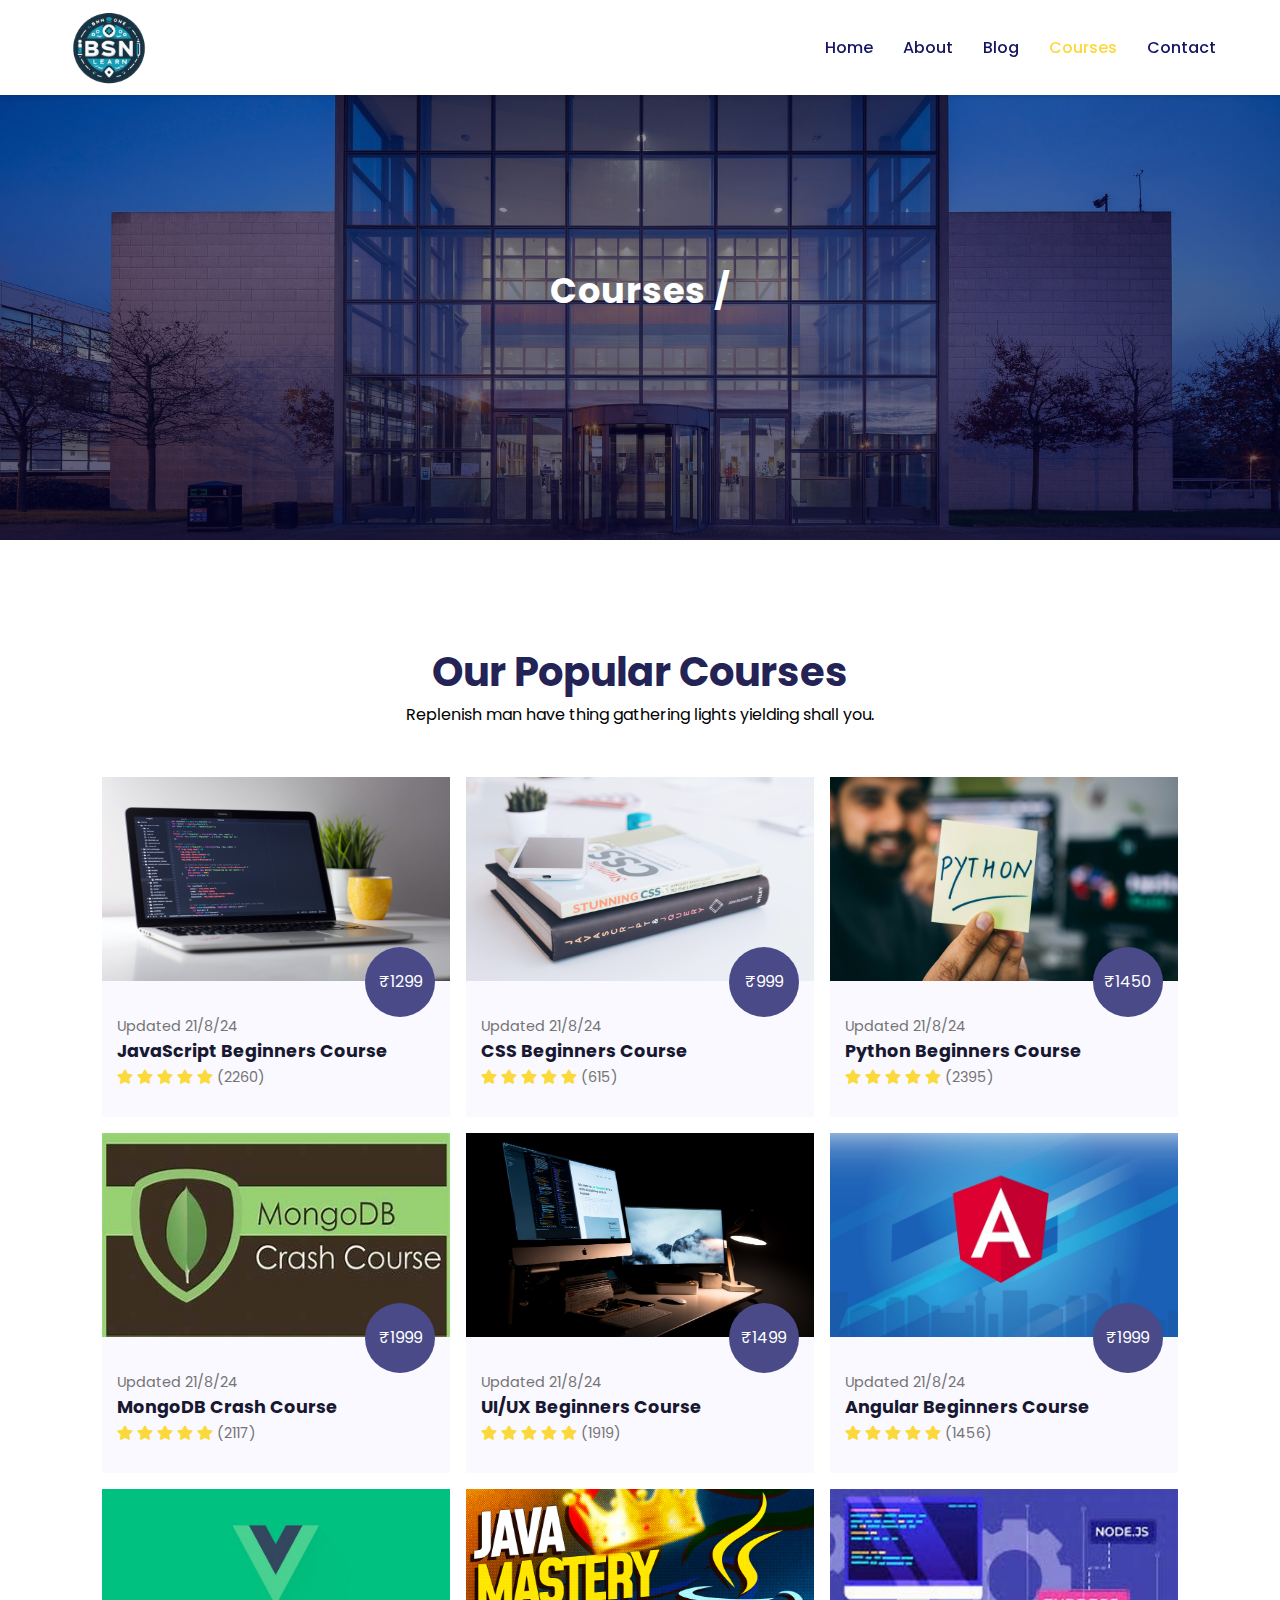
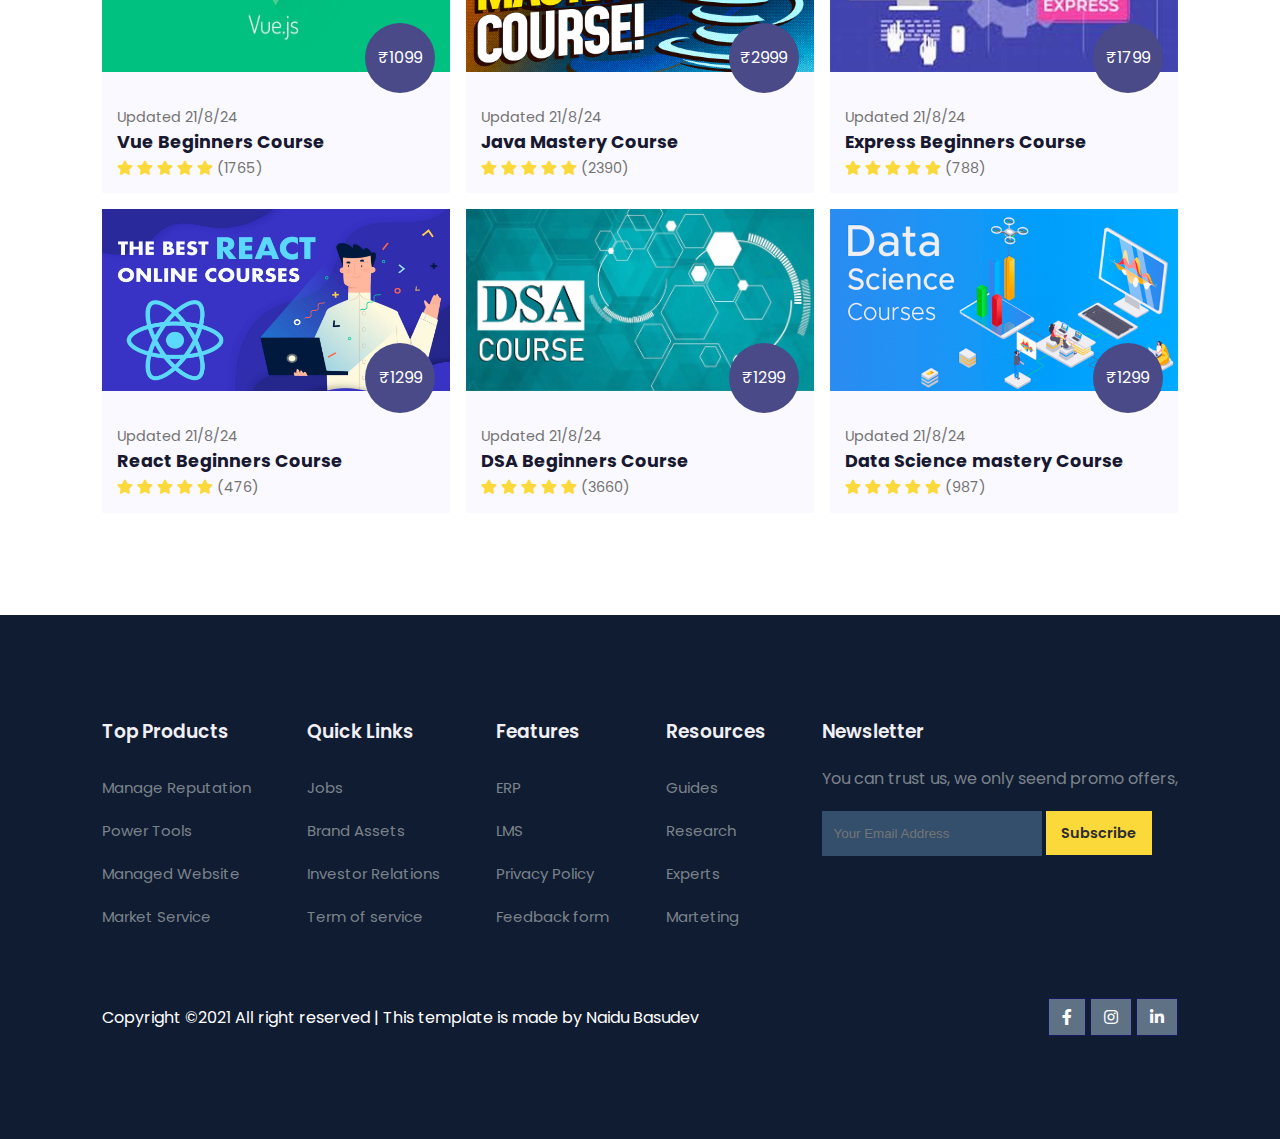
<file: course.html>
<!DOCTYPE html>
<html lang="en">

<head>
    <meta charset="UTF-8">
    <meta http-equiv="X-UA-Compatible" content="IE=edge">
    <meta name="viewport" content="width=device-width, initial-scale=1.0">
    <title>BSNLearn</title>
    <link rel="stylesheet" href="https://pro.fontawesome.com/releases/v5.10.0/css/all.css">
    <link rel="stylesheet" href="style.css">
    <script src="https://code.jquery.com/jquery-3.6.0.min.js"
        integrity="sha256-/xUj+3OJU5yExlq6GSYGSHk7tPXikynS7ogEvDej/m4=" crossorigin="anonymous"></script>
</head>

<body>
    <nav>
        <img src="images/logo.png" alt="">
        <div class="navigation">
            <ul>
                <i class="fas fa-times" id="menu-close"></i>
                <li><a href="index.html">Home</a></li>
                <li><a href="about.html">About</a></li>
                <li><a href="blog.html">Blog</a></li>
                <li><a href="course.html" class="active">Courses</a></li>
                <li><a href="contact.html">Contact</a></li>
            </ul>
            <img src="images/menu.png" id="menu-btn" alt="">
        </div>
    </nav>

    <section id="about-home">
        <h2>Courses /</h2>
    </section>

      <!-- Courses -->
      <section id="course">
        <h1>Our Popular Courses </h1>
        <p>Replenish man have thing gathering lights yielding shall you.</p>
      <div class="course-box">

        <div onclick="window.location.href='course-inner.html';"class="courses">
            <img src="images/c1.jpg" alt="">
            <div class="details">
                <span>Updated 21/8/24</span>
                <h6>JavaScript Beginners Course</h6>
                <div class="star">
                    <i class="fas fa-star"></i>
                    <i class="fas fa-star"></i>
                    <i class="fas fa-star"></i>
                    <i class="fas fa-star"></i>
                    <i class="fas fa-star"></i>
                    <span>(2260)</span>
                </div>
            </div>
            <div class="cost">₹1299</div>
        </div>

        <div class="courses">
            <img src="images/c2.jpg" alt="">
            <div class="details">
                <span>Updated 21/8/24</span>
                <h6>CSS Beginners Course</h6>
                <div class="star">
                    <i class="fas fa-star"></i>
                    <i class="fas fa-star"></i>
                    <i class="fas fa-star"></i>
                    <i class="fas fa-star"></i>
                    <i class="fas fa-star"></i>
                    <span>(615)</span>
                </div>
            </div>
            <div class="cost">₹999</div>
        </div>

        <div class="courses">
            <img src="images/c3.jpg" alt="">
            <div class="details">
                <span>Updated 21/8/24</span>
                <h6>Python Beginners Course</h6>
                <div class="star">
                    <i class="fas fa-star"></i>
                    <i class="fas fa-star"></i>
                    <i class="fas fa-star"></i>
                    <i class="fas fa-star"></i>
                    <i class="fas fa-star"></i>
                    <span>(2395)</span>
                </div>
            </div>
            <div class="cost">₹1450</div>
        </div>

        <div class="courses">
            <img src="images/c4.jpeg" alt="">
            <div class="details">
                <span>Updated 21/8/24</span>
                <h6> MongoDB Crash Course</h6>
                <div class="star">
                    <i class="fas fa-star"></i>
                    <i class="fas fa-star"></i>
                    <i class="fas fa-star"></i>
                    <i class="fas fa-star"></i>
                    <i class="fas fa-star"></i>
                    <span>(2117)</span>
                </div>
            </div>
            <div class="cost">₹1999</div>
        </div>

        <div class="courses">
            <img src="images/c5.jpg" alt="">
            <div class="details">
                <span>Updated 21/8/24</span>
                <h6>UI/UX Beginners Course</h6>
                <div class="star">
                    <i class="fas fa-star"></i>
                    <i class="fas fa-star"></i>
                    <i class="fas fa-star"></i>
                    <i class="fas fa-star"></i>
                    <i class="fas fa-star"></i>
                    <span>(1919)</span>
                </div>
            </div>
            <div class="cost">₹1499</div>
        </div>

        <div class="courses">
            <img src="images/c6.jpg" alt="">
            <div class="details">
                <span>Updated 21/8/24</span>
                <h6>Angular Beginners Course</h6>
                <div class="star">
                    <i class="fas fa-star"></i>
                    <i class="fas fa-star"></i>
                    <i class="fas fa-star"></i>
                    <i class="fas fa-star"></i>
                    <i class="fas fa-star"></i>
                    <span>(1456)</span>
                </div>
            </div>
            <div class="cost">₹1999</div>
        </div>

        <div class="courses">
            <img src="images/c7.jpeg" alt="">
            <div class="details">
                <span>Updated 21/8/24</span>
                <h6>Vue Beginners Course</h6>
                <div class="star">
                    <i class="fas fa-star"></i>
                    <i class="fas fa-star"></i>
                    <i class="fas fa-star"></i>
                    <i class="fas fa-star"></i>
                    <i class="fas fa-star"></i>
                    <span>(1765)</span>
                </div>
            </div>
            <div class="cost">₹1099</div>
        </div>

        <div class="courses">
            <img src="images/c8.png" alt="">
            <div class="details">
                <span>Updated 21/8/24</span>
                <h6>Java Mastery Course</h6>
                <div class="star">
                    <i class="fas fa-star"></i>
                    <i class="fas fa-star"></i>
                    <i class="fas fa-star"></i>
                    <i class="fas fa-star"></i>
                    <i class="fas fa-star"></i>
                    <span>(2390)</span>
                </div>
            </div>
            <div class="cost">₹2999</div>
        </div>
        
        <div class="courses">
            <img src="images/c9.jpeg" alt="">
            <div class="details">
                <span>Updated 21/8/24</span>
                <h6>Express Beginners Course</h6>
                <div class="star">
                    <i class="fas fa-star"></i>
                    <i class="fas fa-star"></i>
                    <i class="fas fa-star"></i>
                    <i class="fas fa-star"></i>
                    <i class="fas fa-star"></i>
                    <span>(788)</span>
                </div>
            </div>
            <div class="cost">₹1799</div>
        </div>

        <div class="courses">
            <img src="images/c10.jpg" alt="">
            <div class="details">
                <span>Updated 21/8/24</span>
                <h6>React Beginners Course</h6>
                <div class="star">
                    <i class="fas fa-star"></i>
                    <i class="fas fa-star"></i>
                    <i class="fas fa-star"></i>
                    <i class="fas fa-star"></i>
                    <i class="fas fa-star"></i>
                    <span>(476)</span>
                </div>
            </div>
            <div class="cost">₹1299</div>
        </div>

        <div class="courses">
            <img src="images/c11.jpg" alt="">
            <div class="details">
                <span>Updated 21/8/24</span>
                <h6>DSA Beginners Course</h6>
                <div class="star">
                    <i class="fas fa-star"></i>
                    <i class="fas fa-star"></i>
                    <i class="fas fa-star"></i>
                    <i class="fas fa-star"></i>
                    <i class="fas fa-star"></i>
                    <span>(3660)</span>
                </div>
            </div>
            <div class="cost">₹1299</div>
        </div>

        <div class="courses">
            <img src="images/c12.webp" alt="">
            <div class="details">
                <span>Updated 21/8/24</span>
                <h6>Data Science mastery Course</h6>
                <div class="star">
                    <i class="fas fa-star"></i>
                    <i class="fas fa-star"></i>
                    <i class="fas fa-star"></i>
                    <i class="fas fa-star"></i>
                    <i class="fas fa-star"></i>
                    <span>(987)</span>
                </div>
            </div>
            <div class="cost">₹1299</div>
        </div>

        
       
      </div>
     </section>


    <footer>
        <div class="footer-col">
            <h3>Top Products</h3>
            <ul>
                <li>Manage Reputation</li>
                <li>Power Tools</li>
                <li>Managed Website</li>
                <li>Market Service</li>
            </ul>
        </div>
          
            <div class="footer-col">
                <h3>Quick Links</h3>
                <ul>
                    <li>Jobs</li>
                    <li>Brand Assets</li>
                    <li>Investor Relations</li>
                    <li>Term of service</li>
                </ul>
              
            </div>
            <div class="footer-col">
                <h3>Features</h3>
                <ul>
                    <li>ERP</li>
                    <li>LMS</li>
                    <li>Privacy Policy</li>
                    <li>Feedback form</li>
                </ul>
              
            </div>
            <div class="footer-col">
                <h3>Resources</h3>
                <ul>
                    <li>Guides</li>
                    <li>Research</li>
                    <li>Experts</li>
                    <li>Marteting</li>
                </ul>
              
            </div>
    
    
            <div class="footer-col">
                <h3>Newsletter</h3>
                <p>You can trust us, we only seend promo offers,</p>
                <div class="subscribe">
                    <input type="text" placeholder="Your Email Address">
                    <a href="#" class="yellow">Subscribe</a>
                </div>
            </div>
       
    
            <div class="copyright">
                <p>Copyright ©2021 All right reserved | This template is made by Naidu Basudev</p>
           <div class="pro-links">
            <i class="fab fa-facebook-f"></i>
            <i class="fab fa-instagram"></i>
            <i class="fab fa-linkedin-in"></i>
           </div>
            </div>
    </footer>
    

    <script>
        $('#menu-btn').click(() => {
            $('nav .navigation ul').addClass('active');
        });
        $('#menu-close').click(() => {
            $('nav .navigation ul').removeClass('active');
        });
    </script>

</body>

</html>
</file>
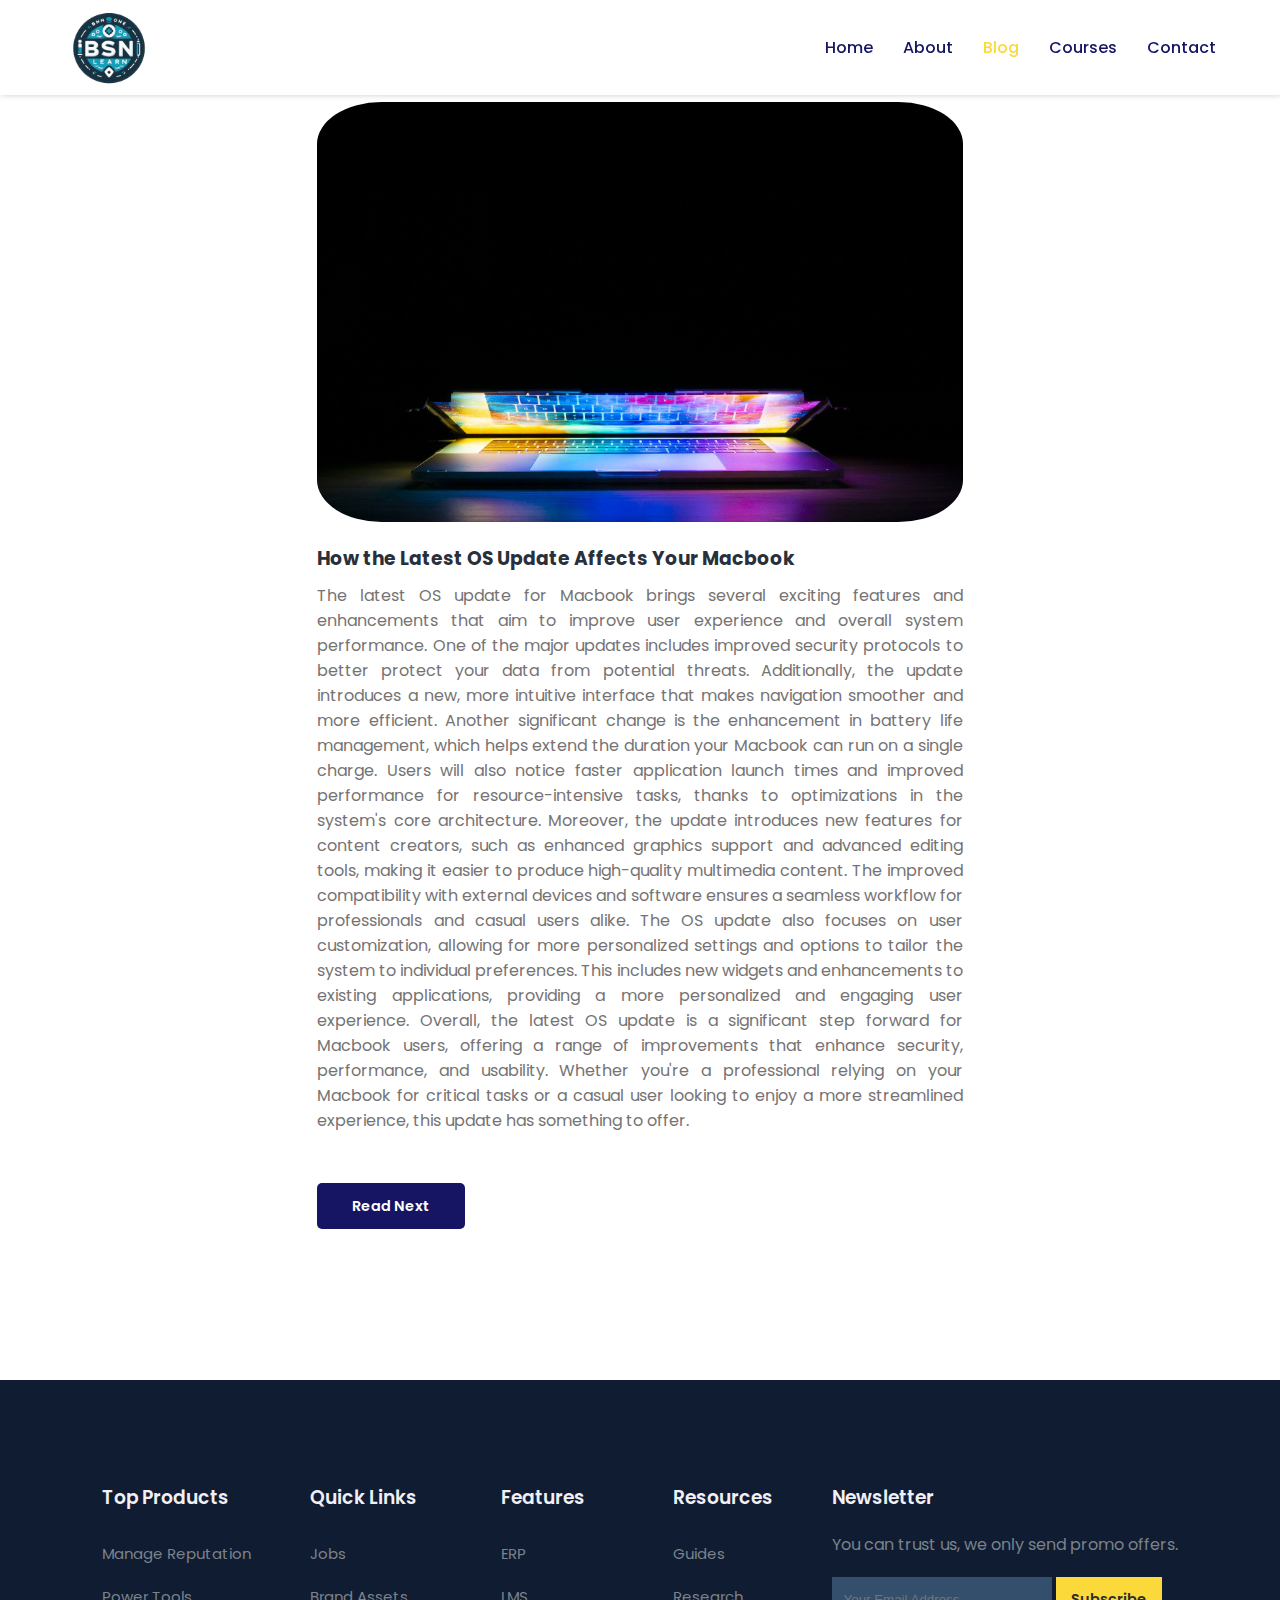
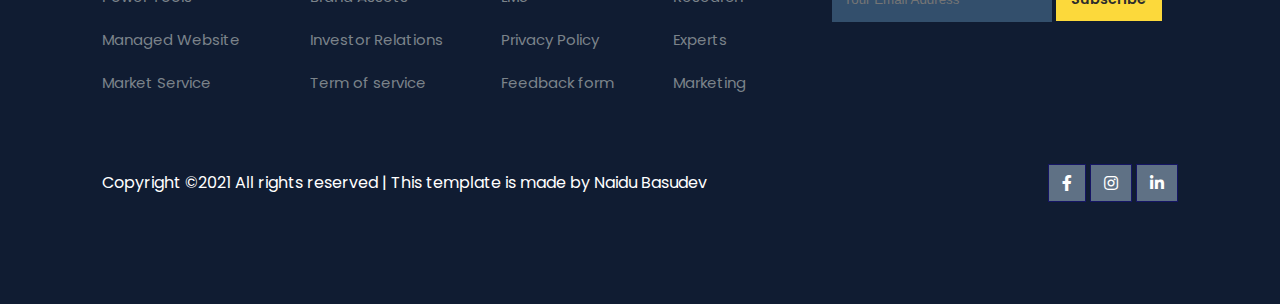
<file: post.html>
<!DOCTYPE html>
<html lang="en">

<head>
    <meta charset="UTF-8">
    <meta http-equiv="X-UA-Compatible" content="IE=edge">
    <meta name="viewport" content="width=device-width, initial-scale=1.0">
    <title>BSNLearn</title>
    <link rel="stylesheet" href="https://pro.fontawesome.com/releases/v5.10.0/css/all.css">
    <link rel="stylesheet" href="style.css">
    <script src="https://code.jquery.com/jquery-3.6.0.min.js"
        integrity="sha256-/xUj+3OJU5yExlq6GSYGSHk7tPXikynS7ogEvDej/m4=" crossorigin="anonymous"></script>
</head>

<body>
    <nav>
        <img src="images/logo.png" alt="">
        <div class="navigation">
            <ul>
                <i class="fas fa-times" id="menu-close"></i>
                <li><a href="index.html">Home</a></li>
                <li><a href="about.html">About</a></li>
                <li><a href="blog.html" class="active">Blog</a></li>
                <li><a href="course.html">Courses</a></li>
                <li><a href="contact.html">Contact</a></li>
            </ul>
            <img src="images/menu.png" id="menu-btn" alt="">
        </div>
    </nav>

    <section id="blog-container">
        <div class="blogs blogpost">
            <div class="post">
                <img src="images/b3.jpg" alt="">
                <h3>How the Latest OS Update Affects Your Macbook</h3>
                <p>
                    The latest OS update for Macbook brings several exciting features and enhancements that aim to improve user experience and overall system performance. One of the major updates includes improved security protocols to better protect your data from potential threats. Additionally, the update introduces a new, more intuitive interface that makes navigation smoother and more efficient.

                    Another significant change is the enhancement in battery life management, which helps extend the duration your Macbook can run on a single charge. Users will also notice faster application launch times and improved performance for resource-intensive tasks, thanks to optimizations in the system's core architecture.

                    Moreover, the update introduces new features for content creators, such as enhanced graphics support and advanced editing tools, making it easier to produce high-quality multimedia content. The improved compatibility with external devices and software ensures a seamless workflow for professionals and casual users alike.

                    The OS update also focuses on user customization, allowing for more personalized settings and options to tailor the system to individual preferences. This includes new widgets and enhancements to existing applications, providing a more personalized and engaging user experience.

                    Overall, the latest OS update is a significant step forward for Macbook users, offering a range of improvements that enhance security, performance, and usability. Whether you're a professional relying on your Macbook for critical tasks or a casual user looking to enjoy a more streamlined experience, this update has something to offer.
                </p>
                <a href="#">Read Next</a>
            </div>
        </div>
    </section>

    <footer>
        <div class="footer-col">
            <h3>Top Products</h3>
            <ul>
                <li>Manage Reputation</li>
                <li>Power Tools</li>
                <li>Managed Website</li>
                <li>Market Service</li>
            </ul>
        </div>
          
            <div class="footer-col">
                <h3>Quick Links</h3>
                <ul>
                    <li>Jobs</li>
                    <li>Brand Assets</li>
                    <li>Investor Relations</li>
                    <li>Term of service</li>
                </ul>
              
            </div>
            <div class="footer-col">
                <h3>Features</h3>
                <ul>
                    <li>ERP</li>
                    <li>LMS</li>
                    <li>Privacy Policy</li>
                    <li>Feedback form</li>
                </ul>
              
            </div>
            <div class="footer-col">
                <h3>Resources</h3>
                <ul>
                    <li>Guides</li>
                    <li>Research</li>
                    <li>Experts</li>
                    <li>Marketing</li>
                </ul>
              
            </div>
    
    
            <div class="footer-col">
                <h3>Newsletter</h3>
                <p>You can trust us, we only send promo offers.</p>
                <div class="subscribe">
                    <input type="text" placeholder="Your Email Address">
                    <a href="#" class="yellow">Subscribe</a>
                </div>
            </div>
    
    
            <div class="copyright">
                <p>Copyright ©2021 All rights reserved | This template is made by Naidu Basudev</p>
                <div class="pro-links">
                    <i class="fab fa-facebook-f"></i>
                    <i class="fab fa-instagram"></i>
                    <i class="fab fa-linkedin-in"></i>
                </div>
            </div>
    </footer>
    
    <script>
        $('#menu-btn').click(() => {
            $('nav .navigation ul').addClass('active');
        });
        $('#menu-close').click(() => {
            $('nav .navigation ul').removeClass('active');
        });
    </script>

</body>

</html>
</file>
<file: style.css>
@import url('https://fonts.googleapis.com/css2?family=Poppins:wght@100;200;300;400;500;600;700;800;900&display=swap');

* {
    margin: 0;
    padding: 0;
    box-sizing: border-box;
}

body {
    font-family: 'Poppins', sans-serif;
}

h1 {
    font-size: 2.5rem;
    font-weight: 700;
    color: rgb(35, 35, 85);
}

span {
    font-size: .9rem;
    color: #757373;
}

h6 {
    font-size: 1.1rem;
    color:rgb(24, 24, 49);
}

nav {
    display: flex;
    flex-direction: row;
    justify-content: space-between;
    align-items: center;
    padding: 0.2vw 5vw;
    position: fixed;
    width: 100%;
    background-color: #fff;
    z-index: 99;
    box-shadow: 1px 1px 5px rgba(0, 0, 0, 0.15);
}

nav img {
    width: 90px;
    cursor: pointer;
}

nav .navigation {
    display: flex;
}

#menu-btn {
    width: 30px;
    height: 30px;
    display: none;
}

#menu-close {
    display: none;
}

nav .navigation ul {
    display: flex;
    justify-content: flex-end;
    align-items: center;
}

nav .navigation ul li {
    list-style: none;
    margin-left: 30px;
}

nav .navigation ul li a {
    text-decoration: none;
    color: rgb(21, 21, 100);
    font-size: 16px;
    font-weight: 500;
    transition: 0.3s ease;
}

nav .navigation ul li a:hover, nav .navigation ul li a.active {
    color: #FCD93B;
}

/* home */

#home {
    width: 100%;
    height: 100vh;
    display: flex;
    flex-direction: column;
    justify-content: center;
    align-items: center;
    text-align: center;
    padding-top: 40px;
    background-position: center;
    background-size: cover;
    background-image: linear-gradient(rgba(9, 5, 54, 0.3), rgba(5, 4, 46, 0.7)), url("images/back.jpg");
}

#home h2 {
    color: #fff;
    font-size: 2.2rem;
    letter-spacing: 1px;
}

#home p {
    width: 50%;
    color: #fff;
    font-size: 0.9rem;
    line-height: 25px;
}

#home .btn {
    margin-top: 30px;
}

#home a {
    text-decoration: none;
    font-size: 0.9rem;
    padding: 13px 35px;
    background-color: #fff;
    font-weight: 600;
    border-radius: 5px;
}

#home a.blue {
    margin-right: 10px;
    color: #fff;
    background: rgb(21, 21, 100);
    transition: 0.3s ease;
}

#home a.blue:hover {
    color: rgb(21, 21, 100);
    background: #fff;
}

#home a.yellow {
    color: #fff;
    background: #FCD93B;
    transition: 0.3s ease;
}

#home a.yellow:hover {
    color: rgb(21, 21, 100);
    background: #fff;
}

/* features */

#features {
    padding: 5vw 8vw 0 8vw;
    text-align: center;
}

#features .fea-base {
    display: grid;
    grid-template-columns: repeat(auto-fit, minmax(320px, 1fr));
    grid-gap: 1rem;
    margin-top: 50px;
}

#features .fea-box {
    padding: 25px;
    background: #F9F9FF;
    text-align: start;
}

#features .fea-box i {
    font-size: 2.3rem;
    color: rgb(44, 44, 80);
}

#features .fea-box h3 {
    font-size: 1.2rem;
    font-weight: 600;
    color: rgb(46, 46, 59);
    padding: 13px 0 7px 0;
}

#features .fea-box p {
    font-size: 1rem;
    font-weight: 400;
    color: rgb(70, 70, 87);
}

/* course */

#course {
    padding: 8vw;
    text-align: center;
}

#course .course-box {
    display: grid;
    grid-template-columns: repeat(auto-fit, minmax(320px, 1fr));
    grid-gap: 1rem;
    margin-top: 50px;
}

#course .courses {
    text-align: start;
    background: #F9F9FF;
    height: 100%;
    position: relative;
}

#course .courses img {
    width: 100%;
    height: 60%;
    background-size: cover;
    background-position: center;
}

#course .courses .details {
    padding: 25px 15px 0 15px;
}

#course .courses .details i {
    color: #FCD93B;
    font-size: .9rem;
}

#course .courses .cost {
    background-color: rgb(74, 74, 136);
    color: #fff;
    line-height: 70px;
    width: 70px;
    height: 70px;
    text-align: center;
    border-radius: 50%;
    position: absolute;
    right: 15px;
    bottom: 100px;
}

/* registration */

#registration {
    padding: 6vw 8vw;
    width: 100%;
    height: 100%;
    display: flex;
    justify-content: space-between;
    align-items: center;
    background-size: cover;
    background-position: center;
    background-image: linear-gradient(rgba(99, 112, 168, 0.5), rgba(81, 91, 233, 0.5)), url("images/signup.jpg");
}

#registration .reminder {
    color: #fff;
}

#registration .reminder h1 {
    color: #fff;
}

#registration .reminder .time {
    display: flex;
    margin-top: 40px;
}

#registration .reminder .time .date {
    text-align: center;
    padding: 13px 33px;
    background: rgba(255, 255, 255, 0.25);
    backdrop-filter: blur(4px);
    box-shadow: 0 8px 32px 0 rgba(31, 38, 135, 0.37);
    border-radius: 10px;
    margin: 0 5px 10px 5px;
    border: 1px solid rgba(255, 255, 255, 0.18);
    font-size: 1.1rem;
    font-weight: 600;
}

#registration .form {
    background: #fff;
    border-radius: 8px;
    display: flex;
    flex-direction: column;
    padding: 40px;
    box-shadow: 0 8px 32px 0 rgba(31, 38, 135, 0.37);
}

#registration .form input {
    margin: 15px 0;
    padding: 15px 10px;
    border: 1px solid rgb(84, 40, 241);
    outline: none;
}

#registration .form input::placeholder {
    color: #413C3C;
    font-weight: 500;
    font-size: 0.9rem;
}

#registration .form .btn {
    margin-top: 20px;
}

#registration .form a.yellow {
    text-decoration: none;
    font-size: 0.9rem;
    padding: 13px 35px;
    background-color: #fff;
    font-weight: 600;
    border-radius: 5px;
    color: #fff;
    background: #FCD93B;
    transition: 0.3s ease;
}

#registration .form a.yellow:hover {
    color: rgb(21, 21, 100);
    background: #fff;
}

/* experts */

#experts {
    padding: 8vw;
    text-align: center;
}

#experts .expert-box {
    display: grid;
    grid-template-columns: repeat(auto-fit, minmax(250px, 1fr));
    grid-gap: 1rem;
    margin-top: 50px;
}

#experts .expert-box .profile {
    background: #FAFAF1;
    padding: 30px 10px;
}

.pro-links {
    margin-top: 10px;
}

.pro-links i {
    padding: 10px 13px;
    border: 1px solid rgb(21, 21, 100);
    cursor: pointer;
    transition: 0.3s ease;
}

.pro-links i:hover {
    color: #fff;
    background: rgb(21, 21, 100);
    cursor: pointer;
    border: 1px solid rgb(21, 21, 100);
}

/* footer */

footer {
    padding: 8vw;
    background-color: #101C32;
    display: flex;
    justify-content: space-between;
    align-items: flex-start;
    flex-wrap: wrap;
}

footer .footer-col {
    padding-bottom: 40px;
}

footer h3 {
    color: rgb(241, 240, 245);
    font-weight: 600;
    padding-bottom: 20px;
}

footer ul li {
    list-style: none;
    color: #7B838A;
    padding: 10px 0;
    font-size: 15px;
    cursor: pointer;
    transition: 0.3s ease;
}

footer ul li:hover {
    color: rgb(241, 240, 245);
}

footer p {
    color: #7B838A;
}

footer .subscribe {
    margin-top: 20px;
}

footer input {
    width: 220px;
    padding: 15px 12px;
    background: #334F6C;
    border: none;
    outline: none;
    color: #fff;
}

footer .subscribe a.yellow {
    text-decoration: none;
    font-size: 0.9rem;
    padding: 12px 15px;
    background-color: #fff;
    font-weight: 600;
    color: #2C2C2C;
    background: #FCD93B;
    transition: 0.3s ease;
}

footer .subscribe a.yellow:hover {
    color: rgb(21, 21, 100);
    background: #fff;
}

footer .copyright {
    margin-top: 20px;
    display: flex;
    justify-content: space-between;
    align-items: center;
    width: 100%;
    flex-wrap: wrap;
}

footer .copyright p {
    color: #fff;
}

footer .copyright .pro-links {
    margin-top: 0;
}

footer .copyright .pro-links i {
    background-color: #5F7185;
    color: #fff;
}

footer .copyright .pro-links i:hover {
    background-color: #FCD93B;
    color: #2C2C2C;
}

/* about page*/

#about-home {
    width: 100%;
    height: 60vh;
    display: flex;
    flex-direction: column;
    justify-content: center;
    align-items: center;
    text-align: center;
    padding-top: 40px;
    background-position: center;
    background-size: cover;
    background-image: linear-gradient(rgba(9, 5, 54, 0.3), rgba(5, 4, 46, 0.7)), url("images/back1.jpg");
}

#about-home h2 {
    color: #fff;
    font-size: 2.2rem;
    letter-spacing: 1px;
}

#about-container {
    display: flex;
    align-items: center;
    padding: 8vw 8vw 2vw 8vw;
}

#about-container .about-img {
    width: 60%;
    padding-right: 60px;
}

#about-container .about-img img {
    width: 100%;
}

#about-container .about-text {
    width: 40%;
}

#about-container .about-text h2 {
    color: #29303B;
    padding-bottom: 15px;
}

#about-container .about-text p {
    color: #686F7A;
    font-weight: 300;
}

#about-container .about-text .about-fe {
    display: flex;
    justify-content: space-between;
    align-items: flex-start;
    margin-top: 30px;
}

#about-container .about-text .about-fe img {
    width: 50px;
    margin-right: 20px;
    background-size: cover;
    background-position: center;
}

#about-container .about-text .about-fe .fe-text {
    width: 90%;
}

#about-container .about-text .about-fe .fe-text h5 {
    font-size: 16px;
    color: #29303B;
}

#trust {
    text-align: center;
    padding: 8vw;
}

#trust .trust-img {
    margin-top: 60px;
    display: flex;
    justify-content: space-between;
    align-items: center;
}

#trust .trust-img img {
    width: 90px;
    height: auto;
}

/* blog page */

#blog-container {
    display: flex;
    justify-content: space-between;
    align-items: flex-start;
    padding: 8vw;
}

#blog-container .blogs {
    width: 60%;
}

#blog-container .blogs img {
    width: 100%;
    border-radius: 10%;
}

#blog-container .blogs .post {
    padding-bottom: 60px;
}

#blog-container .blogs .post h3 {
    color: #29303B;
    padding: 15px 0 10px 0;
}

#blog-container .blogs .post p {
    color: #757373;
    padding-bottom: 20px;
}

#blog-container .blogs .post a {
    text-decoration: none;
    font-size: 0.9rem;
    padding: 13px 35px;
    color: #fff;
    border-radius: 5px;
    font-weight: 600;
    background-color: rgb(21, 21, 100);
}

#blog-container .cate {
    width: 30%;
}

#blog-container .cate h2 {
    padding-bottom: 7px;
}

#blog-container .cate a {
    text-decoration: none;
    color: #757373;
    font-weight: 500;
    line-height: 65px;
}

/* full blogpost */

#blog-container .blogpost {
    margin: 0 auto;
}

#blog-container .blogpost p {
    text-align: justify;
    padding-bottom: 60px !important;
}

/* course-inner */

#course-inner {
    display: flex;
    justify-content: space-between;
    align-items: flex-start;
    padding: 8vw;
}

#course-inner h3 {
    padding: 35px 0 25px 0;
    color: #29303B;
}

#course-inner p {
    color: #64626E;
}

#course-inner hr {
    height: 1px;
    background: rgba(236, 226, 229, 0.5);
    margin-top: 40px;
}

#course-inner .overview {
    width: 70%;
}

#course-inner .overview .course-img {
    width: 100%;
    height: 60vh;
    object-fit: cover;
    border-radius: 3px;
    margin-bottom: 20px;
}

#course-inner .overview .course-head {
    display: flex;
    justify-content: space-between;
    align-items: flex-start;
}

#course-inner .overview .course-head .c-name {
    width: 70%;
}

#course-inner .overview .course-head .c-name h2 {
    color: #29303B;
}

#course-inner .overview .course-head .c-name .star {
    margin: 6px 0;
}

#course-inner .overview .course-head .c-name .star i {
    color: #FCD93B;
}

#course-inner .overview .course-head .c-name p {
    font-size: 15px;
}

#course-inner .overview .course-head span {
    padding: 16px 22px;
    border-radius: 5px;
    color: #5838FC;
    font-size: 24px;
    font-weight: 700;
    background-color: rgba(88, 56, 252, 0.1);
}

#course-inner .learn p {
    font-size: 15px;
    padding-bottom: 15px;
}

#course-inner .learn p i {
    color: #654CE4;
    font-weight: 700;
    margin-right: 20px;
}

#course-inner .tutor {
    display: flex;
}

#course-inner .tutor img {
    width: 70px;
    height: 70px;
    border-radius: 50%;
    margin-right: 20px;
}

#course-inner .tutor h5 {
    font-size: 15px;
}

#course-inner .enroll {
    width: 300px;
    padding: 0 30px 30px 30px;
    border-radius: 11px;
    box-shadow: 0 20px 40px 0 rgb(11 2 55 / 8%);
}

#course-inner .enroll h3 {
    padding-bottom: 10px;
}

#course-inner .enroll p {
    font-size: 15px;
    color: #64626E;
    margin: 15px 0;
}

#course-inner .enroll p i {
    color: #654CE4;
    font-weight: 500;
    margin-right: 10px;
    width: 16px;
    height: 16px;
    line-height: 16px;
    text-align: center;
}

#course-inner .enroll .enroll-btn {
    padding: 25px 0 20px 0;
    margin: auto;
    text-align: center;
}

#course-inner .enroll .enroll-btn a {
    text-decoration: none;
    font-size: 0.8rem;
    padding: 13px 45px;
    border-radius: 5px;
    font-weight: 600;
    color: #fff;
    background: rgb(50, 50, 136);
}

/* contact */

#contact {
    display: flex;
    justify-content: space-between;
    align-items: flex-start;
    padding: 8vw;
}

#contact .getin {
    width: 350px;
}

#contact .getin h2 {
    color: #2C234D;
    font-size: 30px;
    font-weight: 800;
    line-height: 0.8;
    margin-bottom: 16px;
}

#contact .getin p {
    color: #686875;
    line-height: 24px;
    margin-bottom: 33px;
    padding-bottom: 25px;
    border-bottom: 1px solid #E5E4ED;
}

#contact .getin h3 {
    color: #2C234D;
    font-size: 16px;
    font-weight: 600;
    line-height: 26px;
    margin-bottom: 15px;
}

#contact .getin .getin-details div {
    display: flex;
}

#contact .getin .getin-details div .get {
    font-size: 16px;
    line-height: 22px;
    color: #5838FC;
    margin-right: 20px;
}

#contact .getin .getin-details div p {
    font-size: 14px;
    border-bottom: none;
    line-height: 22px;
    margin-right: 15px;
}

#contact .getin .getin-details .pro-links i {
    margin-right: 8px;
}

#contact .form {
    width: 60%;
    background: #F7F6FA;
    padding: 40px;
    border-radius: 10px;
}

#contact .form h4 {
    font-size: 24px;
    color: #2C234D;
    line-height: 30px;
    margin-bottom: 8px;
}

#contact .form p {
    color: #686875;
    line-height: 24px;
    padding-bottom: 25px;
}

#contact .form .form-row {
    display: flex;
    justify-content: space-between;
    width: 100%;
}

#contact .form .form-row input {
    width: 40%;
    font-size: 14px;
    font-weight: 400;
    border-radius: 3px;
    border: none;
    background: #fff;
    color: #7E7C87;
    outline: none;
    padding: 20px 30px;
    margin-bottom: 20px;
    font-family: 'Poppins', sans-serif;
}

#contact .form .form-col input, #contact .form .form-col textarea {
    width: 100%;
    font-size: 14px;
    font-weight: 400;
    border-radius: 3px;
    border: none;
    background: #fff;
    color: #7E7C87;
    outline: none;
    padding: 20px 30px;
    margin-bottom: 20px;
    font-family: 'Poppins', sans-serif;
}

#contact .form button {
    font-size: .9rem;
    padding: 13px 25px;
    background: rgb(21, 21, 100);
    border-radius: 5px;
    outline: none;
    border: none;
    font-weight: 600;
    cursor: pointer;
    color: #fff;
    font-family: 'Poppins', sans-serif;
}

#map {
    width: 100%;
    height: 70vh;
    margin-bottom: 8vw;
}

#map iframe {
    width: 100%;
    height: 100%;
}

/* media queries */

@media (min-width: 1602px) {
    #course .course-box {
        grid-template-columns: repeat(auto-fit, minmax(380px, 1fr));
        grid-gap: 2rem;
    }
    #course .courses .cost {
        bottom: 130px;
    }
}

@media (max-width: 1025px) {
    #blog-container .blogpost {
        width: 100%;
        margin-top: 50px;
    }

    /* contact page */

    #contact {
        padding: 8vw 4vw;
    }
}

@media (max-width: 769px) {
    nav {
        padding: 15px 20px;
    }
    nav img {
        width: 130px;
    }
    #menu-btn {
        display: initial;
    }
    #menu-close {
        display: initial;
        font-size: 1.6rem;
        color: #fff;
        padding: 30px 0 20px 20px;
    }
    nav .navigation ul {
        display: flex;
        flex-direction: column;
        justify-content: flex-start;
        align-items: flex-start;
        position: absolute;
        top: 0;
        right: -220px;
        width: 220px;
        height: 100vh;
        background: rgba(17, 20, 104, 0.45);
        backdrop-filter: blur(4.5px);
        border: 1px solid rgba(255, 255, 255, 0.18);
        transition: 0.3s ease;
    }
    nav .navigation ul.active {
        right: 0;
    }
    nav .navigation ul li {
        padding: 20px 0 20px 40px;
        margin-left: 0;
    }
    nav .navigation ul li a {
        color: #fff;
    }
    #home {
        padding-top: 0;
    }
    #home p {
        width: 90%;
    }
    #features {
        padding: 8vw 4vw 0 4vw;
    }
    #course {
        padding: 8vw 4vw;
    }
    #registration {
        padding: 6vw 4vw;
    }
    #registration .reminder .time {
        display: flex;
        flex-wrap: wrap;
        margin-top: 40px;
    }

    /* about page*/

    #about-container {
        padding: 8vw 4vw 2vw 4vw;
    }
    #about-container .about-img {
        padding-right: 30px;
    }
    #trust .trust-img img {
        width: 50px;
        height: auto;
    }

    /* blog page */

    #blog-container {
        padding: 8vw 4vw;
    }

    /* full blogpost */
    
    #blog-container .blogpost img {
        height: 50vh;
        object-fit: cover;
    }

    /* course inner */

    #course-inner {
        display: flex;
        flex-direction: column;
        justify-content: center;
        align-items: flex-start;
        padding: 8vw 4vw;
    }
    #course-inner .overview {
        width: 100%;
    }
    #course-inner .overview .course-img {
        width: 100%;
        height: 100%;
    }
    #course-inner .enroll {
        margin-top: 25px;
    }

    /* contact page */

    #contact .getin {
        width: 250px;
    }
}

@media (max-width: 541px) {
    #about-container {
        flex-direction: column-reverse;
    }
    #about-container .about-img {
        width: 100%;
        padding-right: 0;
    }
    #about-container .about-text {
        width: 100%;
        padding-bottom: 20px;
    }

    /* blog page */
    
    #blog-container {
        flex-direction: column;
    }
    #blog-container .blogs, #blog-container .cate {
        width: 100%;
    }

    /* contact page */

    #contact {
        flex-direction: column;
        justify-content: flex-start;
        align-items: flex-start;
    }
    #contact .getin {
        width: 100%;
        margin-bottom: 30px;
    }
    #contact .form {
        width: 100%;
        padding: 40px 30px;
    }
    #contact .form .form-row {
        flex-direction: column;
        justify-content: flex-start;
    }
    #contact .form .form-row input {
        width: 100%;
    }
}

@media (max-width: 475px) {
    #registration {
        display: flex;
        flex-direction: column;
        justify-content: center;
        align-items: center;
        text-align: center;
    }
    #registration .reminder .time {
        justify-content: center;
        align-items: center;
        margin-top: 20px;
        margin-bottom: 20px;
    }
    footer .copyright .pro-links {
        margin-top: 1rem;
    }
    
    /* about page*/

    #trust .trust-img {
        margin-top: 40px;
        display: flex;
        justify-content: center;
        align-items: center;
        flex-wrap: wrap;
    }
    #trust .trust-img img {
        width: 60px;
        margin: 10px 15px;
        height: auto;
    }

    /* full blogpost */

    #blog-container .blogpost {
        margin-top: 70px;
    }

    /* course-inner */

    #course-inner .overview .course-head .c-name {
        width: 50%;
    }
    #course-inner .overview .course-head .c-name h2 {
        font-size: 22px;
    }
    #course-inner .overview .course-head span {
        font-size: 22px;
    }
    #course-inner .enroll {
        width: 100%;
    }
}

@media (max-width: 376px) {
    footer .subscribe a.yellow {
        display: inline-block;
        margin-top: .5rem;
    }
}

@media (max-width: 320px) {
    nav img {
        width: 100px;
    }
    h1 {
        font-size: 2rem;
    }
    #home {
        padding-top: 40px;
    }
    #home h2 {
        font-size: 1.8rem;
    }
    #home p {
        font-size: 0.7rem;
        line-height: 15px;
    }
    #home a {
        display: inline-block;
    }
    #home a.blue {
        margin: 0 0 10px 0;
    }
    #features .fea-base, #course .course-box {
        grid-template-columns: repeat(auto-fit, minmax(250px, 1fr));
    }
    #course .courses .details {
        padding: 10px;
    }
    #course .courses .cost {
        bottom: 80px;
    }
    #registration .form {
        padding: 30px;
    }
    #experts {
        padding: 8vw 4vw;
    }
}
</file>
